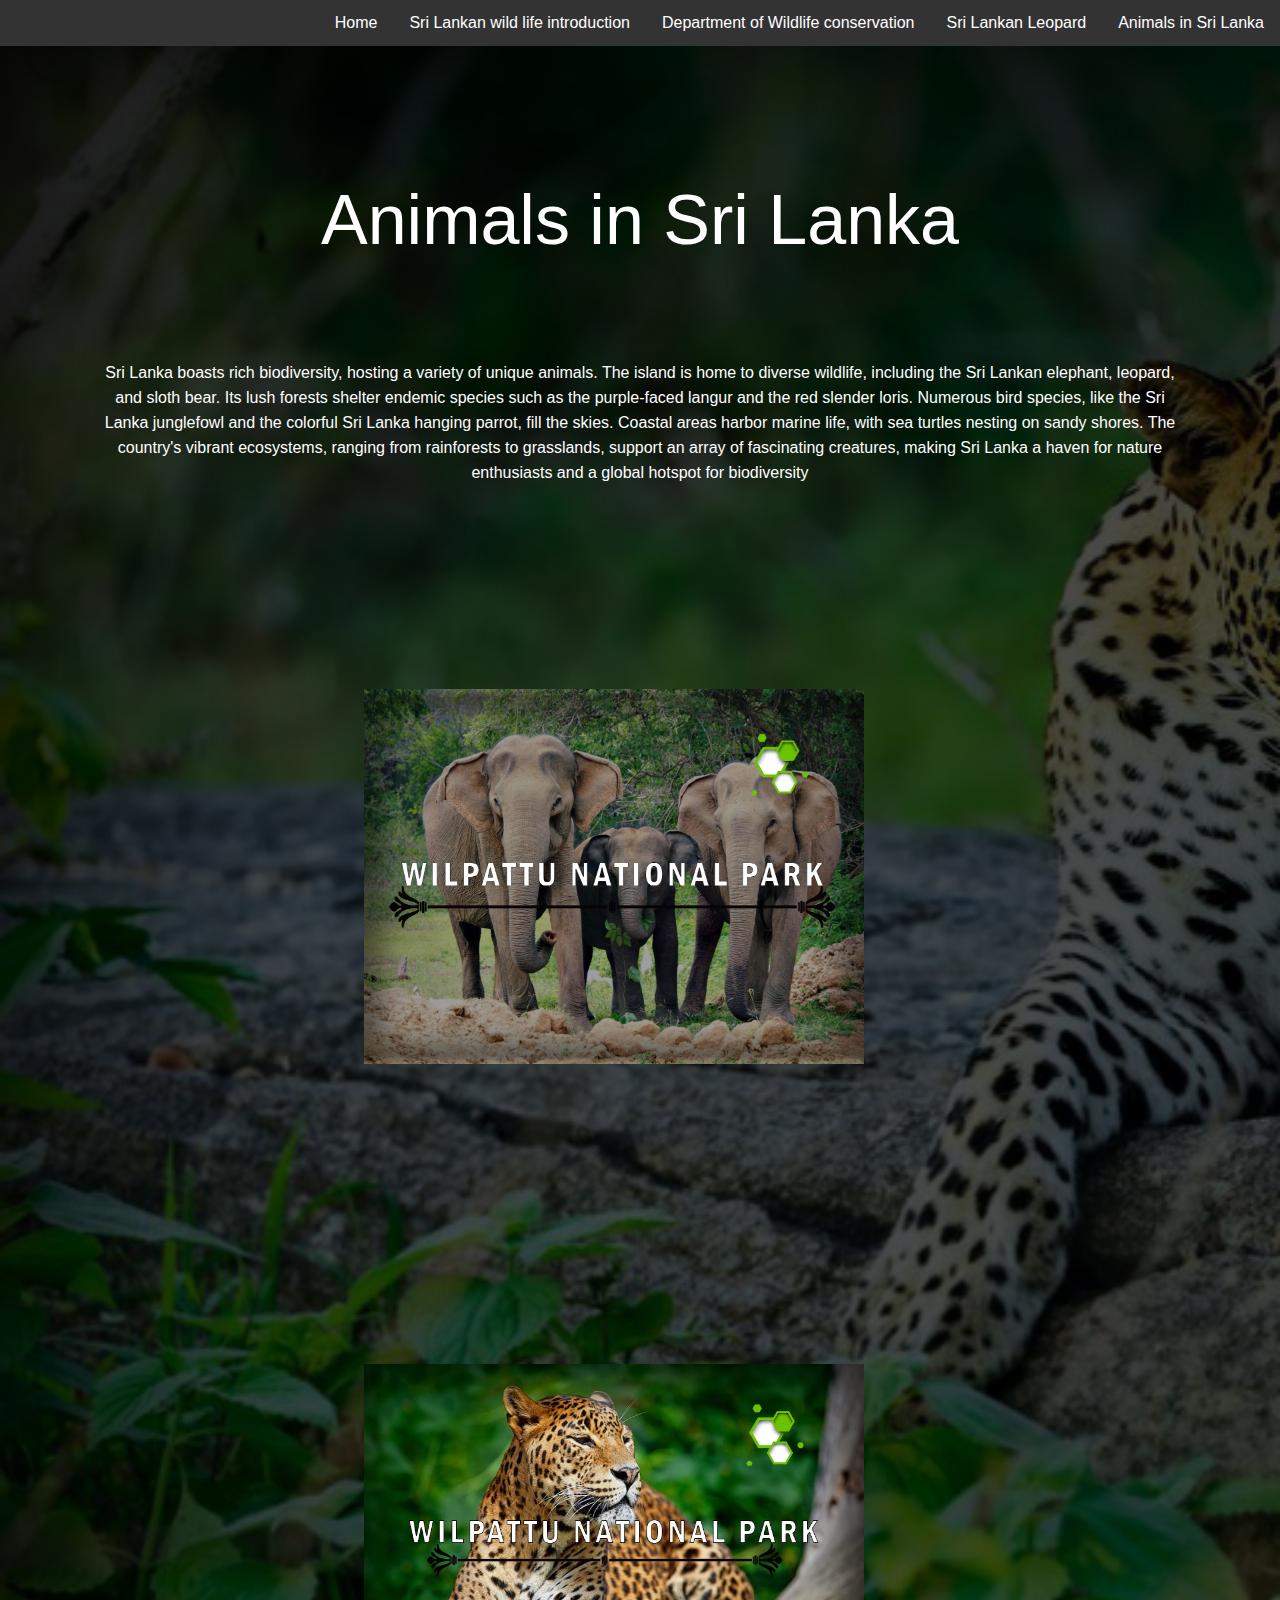
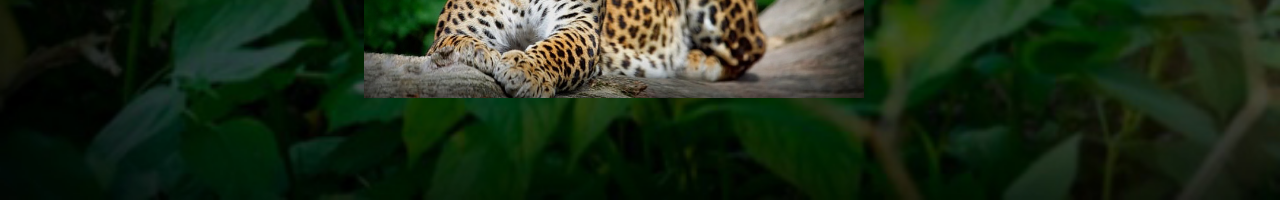
<file: Animals in Sri Lanka.html>
<!DOCTYPE html>
<html lang="en">
<head>
    <meta charset="UTF-8">
    <meta name="viewport" content="width=device-width, initial-scale=1.0">
    <title>Wild Life In Sri Lanka</title>
    <link rel="stylesheet" href="5.css">
</head>
<body class="background">
    <body>
    </head>
    <body>
        <nav>
            <ul>
                <li><a href="Animals in Sri Lanka.html">Animals in Sri Lanka</a></li>
                <li><a href="Sri Lankan Leopard.html">Sri Lankan Leopard</a></li>
                <li><a href="Department of Wildlife conservation.html">Department of Wildlife conservation</a></li>
                <li><a href="Sri Lankan wild life introduction.html">Sri Lankan wild life introduction </a></li>
                <li><a href="index.html">Home</a></li>
            </ul>
        </nav>
    
    </body>

</div>
<div class="content">
    <header> Animals in Sri Lanka</header>
    <p>
        Sri Lanka boasts rich biodiversity, hosting a variety of unique animals. The island is home to diverse wildlife, including the Sri Lankan elephant, leopard, and sloth bear. Its lush forests shelter endemic species such as the purple-faced langur and the red slender loris. Numerous bird species, like the Sri Lanka junglefowl and the colorful Sri Lanka hanging parrot, fill the skies. Coastal areas harbor marine life, with sea turtles nesting on sandy shores. The country's vibrant ecosystems, ranging from rainforests to grasslands, support an array of fascinating creatures, making Sri Lanka a haven for nature enthusiasts and a global hotspot for biodiversity</p>
</div>

<div class = "yw">
<div class="yala">
    <a href="Yala.html" target="_blank">

        <img style="width: 500px;" src="yala og copy.jpg" alt="yala">

    </a>
</div>

<div class="wil">
    <a href="Wilpattu.html" target="_blank">

        <img style="width: 500px;" src="wil og copy.jpg" alt="yala">

    </a>
</div>
</div>
    
</body>
</html>
</file>
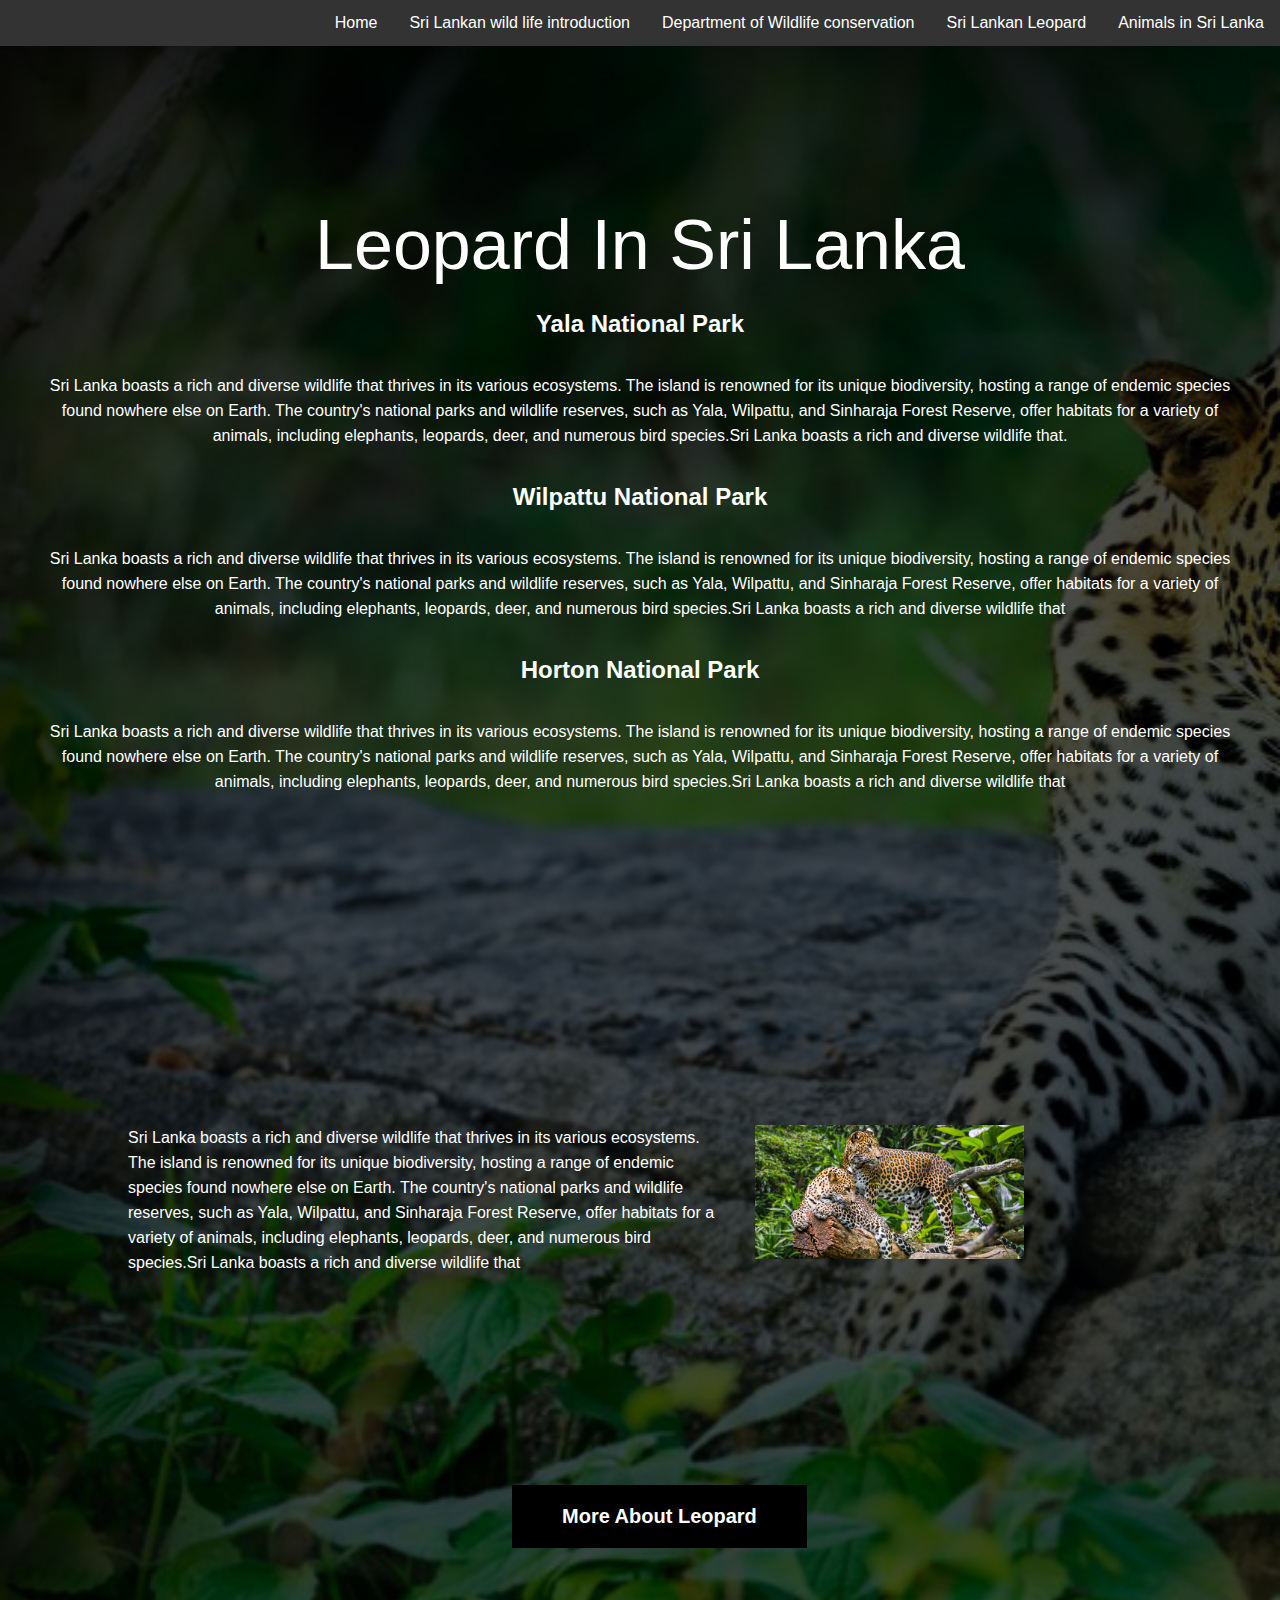
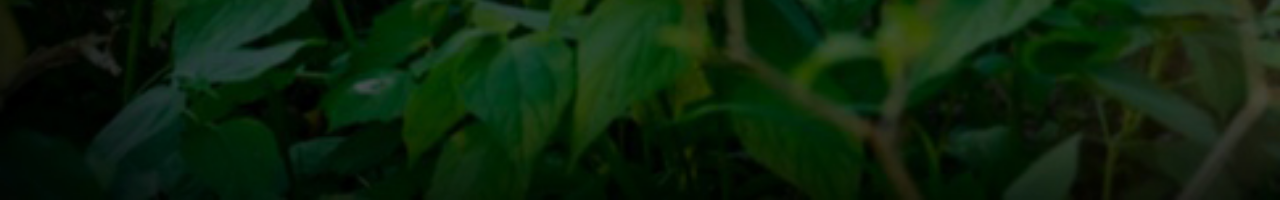
<file: Sri Lankan Leopard.html>
<!DOCTYPE html>
<html lang="en">
<head>
    <meta charset="UTF-8">
    <meta name="viewport" content="width=device-width, initial-scale=1.0">
    <title>Wild Life In Sri Lanka</title>
    <link rel="stylesheet" href="4.css">
</head>
<body class="background">
    <body>
    </head>
    <body>
        <nav>
            <ul>
                <li><a href="Animals in Sri Lanka.html">Animals in Sri Lanka</a></li>
                <li><a href="Sri Lankan Leopard.html">Sri Lankan Leopard</a></li>
                <li><a href="Department of Wildlife conservation.html">Department of Wildlife conservation</a></li>
                <li><a href="Sri Lankan wild life introduction.html">Sri Lankan wild life introduction </a></li>
                <li><a href="index.html">Home</a></li>
            </ul>
        </nav>
    
    </body>
    <div class="content">
        <header style="top: 20px;">Leopard In Sri Lanka</header>
        <h2>Yala National Park</h2>
        <p>Sri Lanka boasts a rich and diverse wildlife that thrives in its various ecosystems. The island is renowned for its unique biodiversity, hosting a range of endemic species found nowhere else on Earth. The country's national parks and wildlife reserves, such as Yala, Wilpattu, and Sinharaja Forest Reserve, offer habitats for a variety of animals, including elephants, leopards, deer, and numerous bird species.Sri Lanka boasts a rich and diverse wildlife that.</p>


        <h2>Wilpattu National Park</h2>
        <p>Sri Lanka boasts a rich and diverse wildlife that thrives in its various ecosystems. The island is renowned for its unique biodiversity, hosting a range of endemic species found nowhere else on Earth. The country's national parks and wildlife reserves, such as Yala, Wilpattu, and Sinharaja Forest Reserve, offer habitats for a variety of animals, including elephants, leopards, deer, and numerous bird species.Sri Lanka boasts a rich and diverse wildlife that</p>

        <h2>Horton National Park</h2>
        <p>Sri Lanka boasts a rich and diverse wildlife that thrives in its various ecosystems. The island is renowned for its unique biodiversity, hosting a range of endemic species found nowhere else on Earth. The country's national parks and wildlife reserves, such as Yala, Wilpattu, and Sinharaja Forest Reserve, offer habitats for a variety of animals, including elephants, leopards, deer, and numerous bird species.Sri Lanka boasts a rich and diverse wildlife that</p>
    </div>

<div class="pos">
        <img class="leopard" src="leopard.jpg" alt="leopard">

        <P style="font-family: 'Franklin Gothic Medium', 'Arial Narrow', Arial, sans-serif; line-height: 25px;">Sri Lanka boasts a rich and diverse wildlife that thrives in its various ecosystems. The island is renowned for its unique biodiversity, hosting a range of endemic species found nowhere else on Earth. The country's national parks and wildlife reserves, such as Yala, Wilpattu, and Sinharaja Forest Reserve, offer habitats for a variety of animals, including elephants, leopards, deer, and numerous bird species.Sri Lanka boasts a rich and diverse wildlife that</P>
</div>

<button type="button" onclick="document.location='https://www.dilmahconservation.org/about-animals/mammals--f9925cffabdd604dfab150bbcb49f2a8/srilankanleopard--d8dbbf72a303e551afe0fd6c44d31a6f.html'">More About Leopard</button>




    
</body>
</html>
</file>
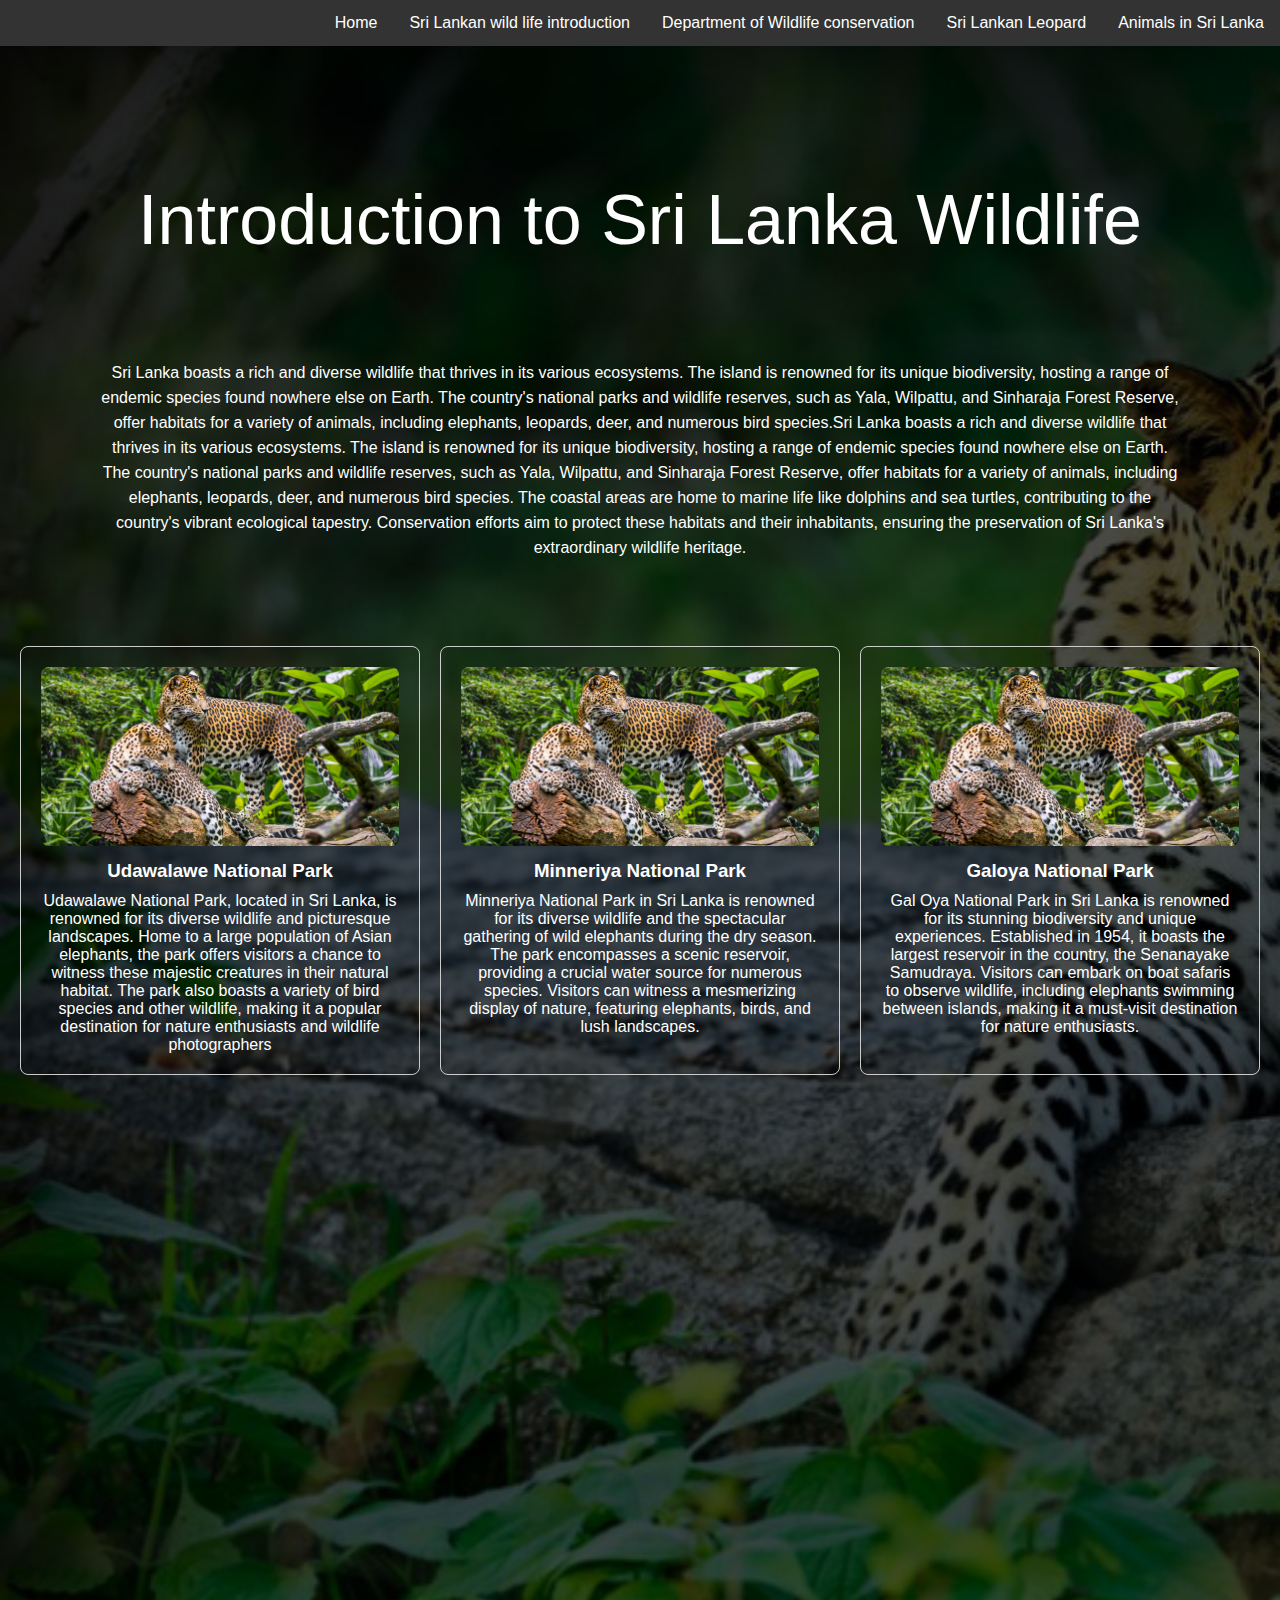
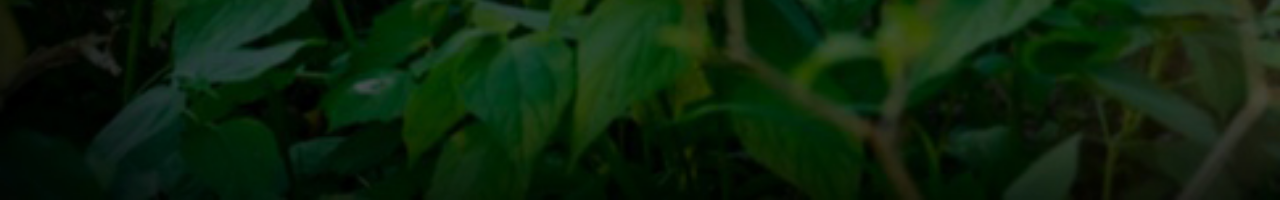
<file: Sri Lankan wild life introduction.html>
<!DOCTYPE html>
<html lang="en">
<head>
    <meta charset="UTF-8">
    <meta name="viewport" content="width=device-width, initial-scale=1.0">
    <title>Wild Life In Sri Lanka</title>
    <link rel="stylesheet" href="2.css">
</head>
<body class="background">
    <body>
    </head>
    <body>
        <nav>
            <ul>
                <li><a href="Animals in Sri Lanka.html">Animals in Sri Lanka</a></li>
                <li><a href="Sri Lankan Leopard.html">Sri Lankan Leopard</a></li>
                <li><a href="Department of Wildlife conservation.html">Department of Wildlife conservation</a></li>
                <li><a href="Sri Lankan wild life introduction.html">Sri Lankan wild life introduction </a></li>
                <li><a href="index.html">Home</a></li>
            </ul>
        </nav>
    
    </body>

</div>
<div class="content">
    <header>Introduction to Sri Lanka Wildlife</header>
    <p>Sri Lanka boasts a rich and diverse wildlife that thrives in its various ecosystems. The island is renowned for its unique biodiversity, hosting a range of endemic species found nowhere else on Earth. The country's national parks and wildlife reserves, such as Yala, Wilpattu, and Sinharaja Forest Reserve, offer habitats for a variety of animals, including elephants, leopards, deer, and numerous bird species.Sri Lanka boasts a rich and diverse wildlife that thrives in its various ecosystems. The island is renowned for its unique biodiversity, hosting a range of endemic species found nowhere else on Earth. The country's national parks and wildlife reserves, such as Yala, Wilpattu, and Sinharaja Forest Reserve, offer habitats for a variety of animals, including elephants, leopards, deer, and numerous bird species. The coastal areas are home to marine life like dolphins and sea turtles, contributing to the country's vibrant ecological tapestry. Conservation efforts aim to protect these habitats and their inhabitants, ensuring the preservation of Sri Lanka's extraordinary wildlife heritage.</p>
</div>

    <body>
        <div class="grid-container">
            <div class="grid-item">
                <img src="leopard.jpg" alt="Wildlife Area 1">
                <h3>Udawalawe National Park</h3>
                <p style="color: white;">
                    Udawalawe National Park, located in Sri Lanka, is renowned for its diverse wildlife and picturesque landscapes. Home to a large population of Asian elephants, the park offers visitors a chance to witness these majestic creatures in their natural habitat. The park also boasts a variety of bird species and other wildlife, making it a popular destination for nature enthusiasts and wildlife photographers</p>
            </div>
            <div class="grid-item">
                <img src="leopard.jpg" alt="Wildlife Area 2">
                <h3>Minneriya National Park</h3>
                <p style="color: white;">Minneriya National Park in Sri Lanka is renowned for its diverse wildlife and the spectacular gathering of wild elephants during the dry season. The park encompasses a scenic reservoir, providing a crucial water source for numerous species. Visitors can witness a mesmerizing display of nature, featuring elephants, birds, and lush landscapes.</p>
            </div>
            <div class="grid-item">
                <img src="leopard.jpg" alt="Wildlife Area 3">
                <h3>Galoya National Park</h3>
                <p style="color: white;">
                    Gal Oya National Park in Sri Lanka is renowned for its stunning biodiversity and unique experiences. Established in 1954, it boasts the largest reservoir in the country, the Senanayake Samudraya. Visitors can embark on boat safaris to observe wildlife, including elephants swimming between islands, making it a must-visit destination for nature enthusiasts.</p>
            </div>
        </div>
    </body>
    
</body>
</html>
</file>
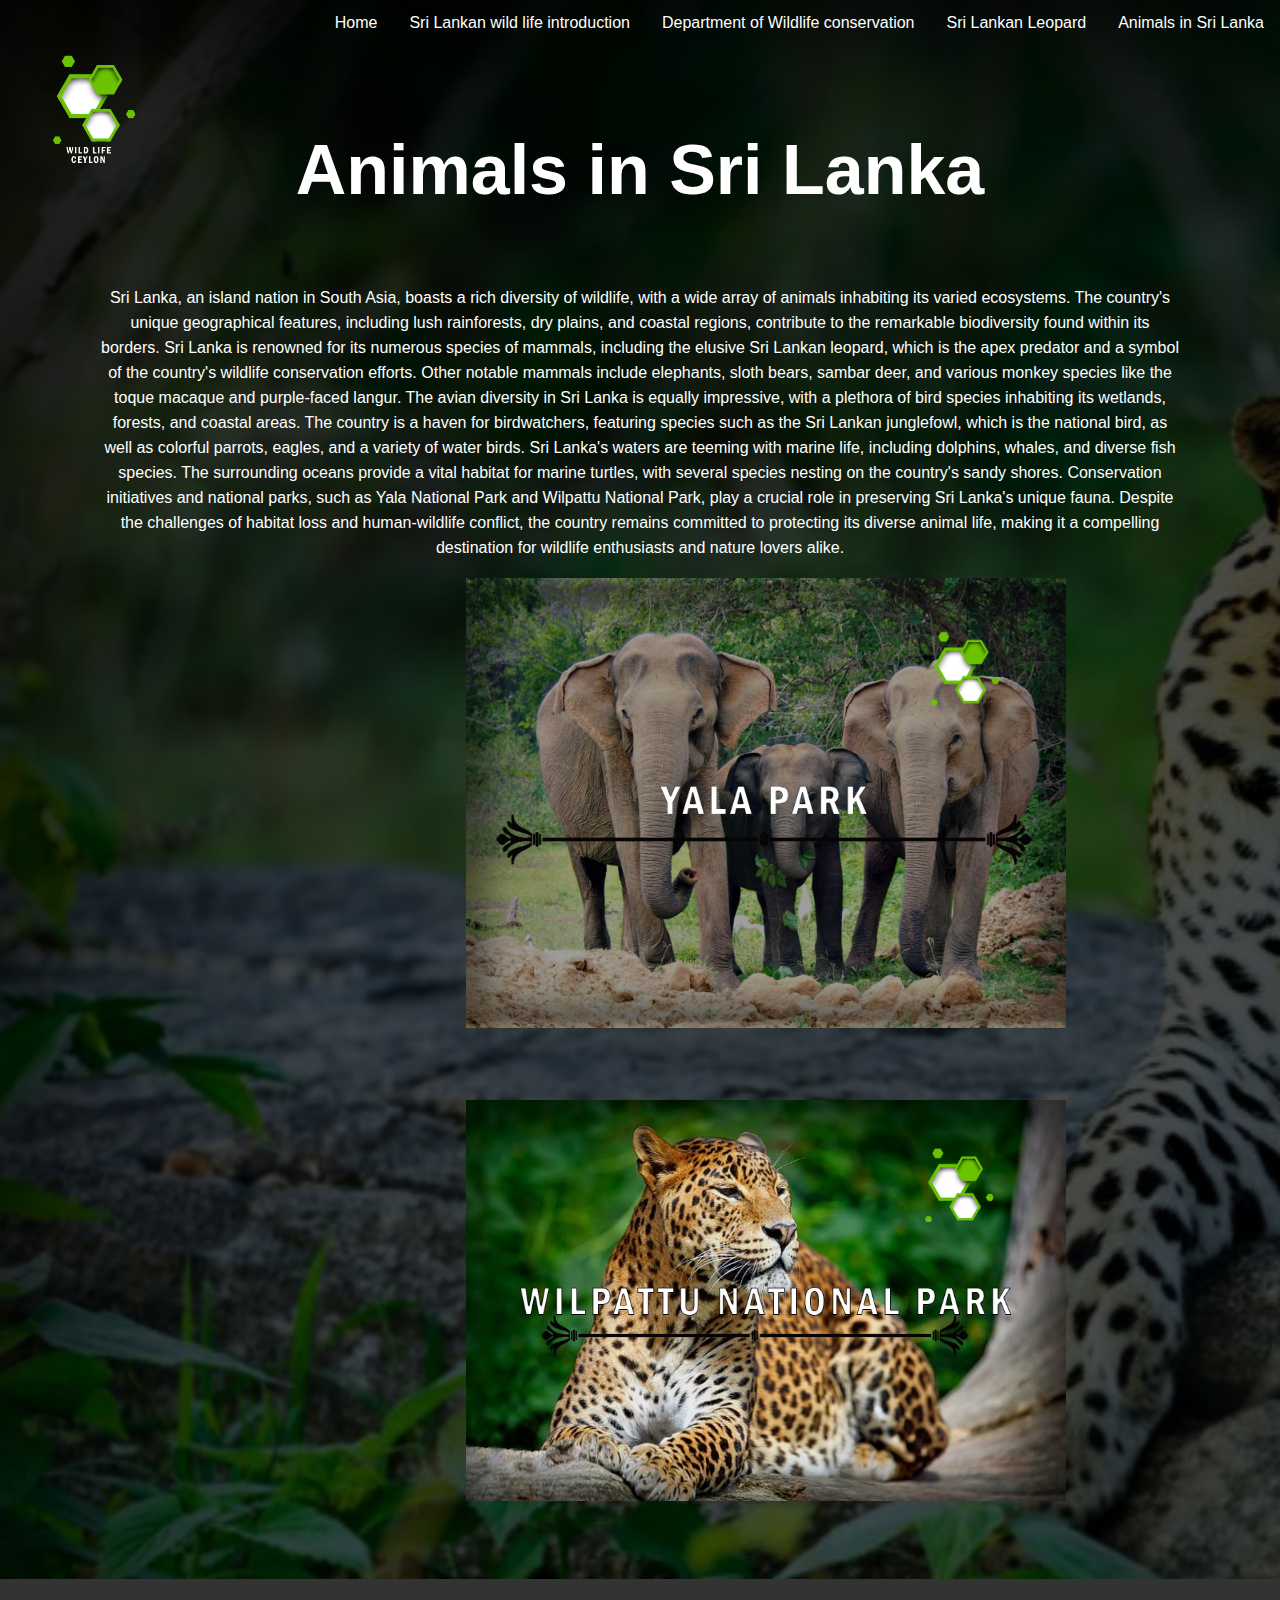
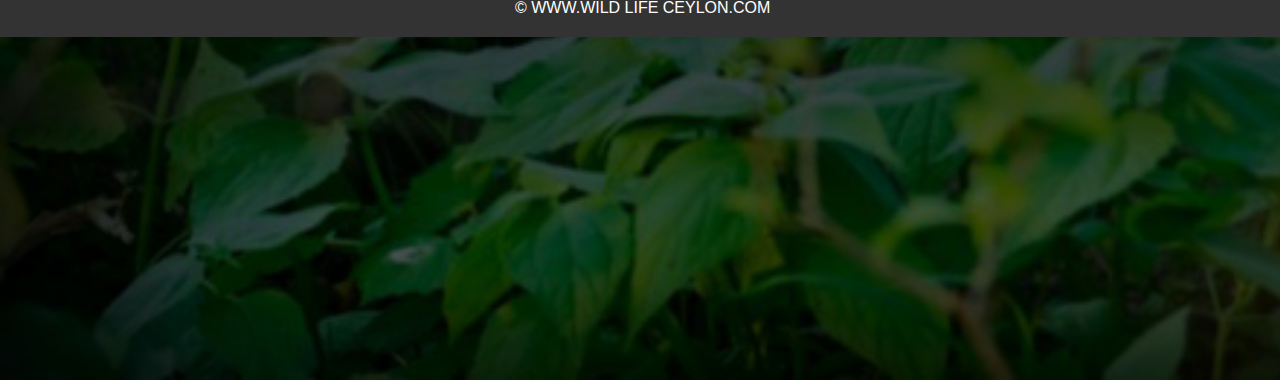
<file: Assingment/Animals in Sri Lanka.html>
<!DOCTYPE html>
<html lang="en">
<head>
    <meta charset="UTF-8">
    <link rel="shortcut icon" type="x icon" href="LOGO 2.png">
    <meta name="viewport" content="width=device-width, initial-scale=1.0">
    <title>Wild Life Ceylon</title>
    <link rel="stylesheet" href="5.css">
</head>
<body>
    <header>
        <section>
        </section>
        <body>
            <section class="navbar-nav li">
            <nav>
                <ul>
                    <li><a href="Animals in Sri Lanka.html">Animals in Sri Lanka</a></li>
                    <li><a href="Sri Lankan Leopard.html">Sri Lankan Leopard</a></li>
                    <li><a href="Department of Wildlife conservation.html">Department of Wildlife conservation</a></li>
                    <li><a href="Sri Lankan wild life introduction.html">Sri Lankan wild life introduction </a></li>
                    <li><a href="index.html">Home</a></li>
                </ul>
            </nav>
            </section>
        
        </body>
    
             
        </section>
        <section>
            <section style="margin-left: 25px;" class="logo">
                <img src="LOGO 2.png" alt="Website Logo">
            </section>
        </section>
    </header>



<main>
<section class="content">
    <h1 style="height: -20px;"> Animals in Sri Lanka</h1>
    <p style="margin-top: -5px;">
        Sri Lanka, an island nation in South Asia, boasts a rich diversity of wildlife, with a wide array of animals inhabiting its varied ecosystems. The country's unique geographical features, including lush rainforests, dry plains, and coastal regions, contribute to the remarkable biodiversity found within its borders.

Sri Lanka is renowned for its numerous species of mammals, including the elusive Sri Lankan leopard, which is the apex predator and a symbol of the country's wildlife conservation efforts. Other notable mammals include elephants, sloth bears, sambar deer, and various monkey species like the toque macaque and purple-faced langur.

The avian diversity in Sri Lanka is equally impressive, with a plethora of bird species inhabiting its wetlands, forests, and coastal areas. The country is a haven for birdwatchers, featuring species such as the Sri Lankan junglefowl, which is the national bird, as well as colorful parrots, eagles, and a variety of water birds.

Sri Lanka's waters are teeming with marine life, including dolphins, whales, and diverse fish species. The surrounding oceans provide a vital habitat for marine turtles, with several species nesting on the country's sandy shores.

Conservation initiatives and national parks, such as Yala National Park and Wilpattu National Park, play a crucial role in preserving Sri Lanka's unique fauna. Despite the challenges of habitat loss and human-wildlife conflict, the country remains committed to protecting its diverse animal life, making it a compelling destination for wildlife enthusiasts and nature lovers alike.</p>
</section>
<section class="imim">
    <a href="Yala.html">  <section class="image-container">
        <section class="overlay">
          <section class="text">YALA NATIONAL PARK</section>
        </section>
        <img src="YALA YALA.jpg" alt="Image 1">
      </section></a>
   
      
      <a href="Wilpattu.html"><section class="image-container">
        <section class="overlay animated">
          <section class="text">WILPATTU NATIONAL PARK</section>
        </section>
        <img src="wil og copy.jpg" alt="Image 2">
      </section></a>

</section>


</main>



<footer>
    <section class="footer">
        <p>&copy; WWW.WILD LIFE CEYLON.COM</p>
    </section>
</footer>
    
</body>
</html>
</file>
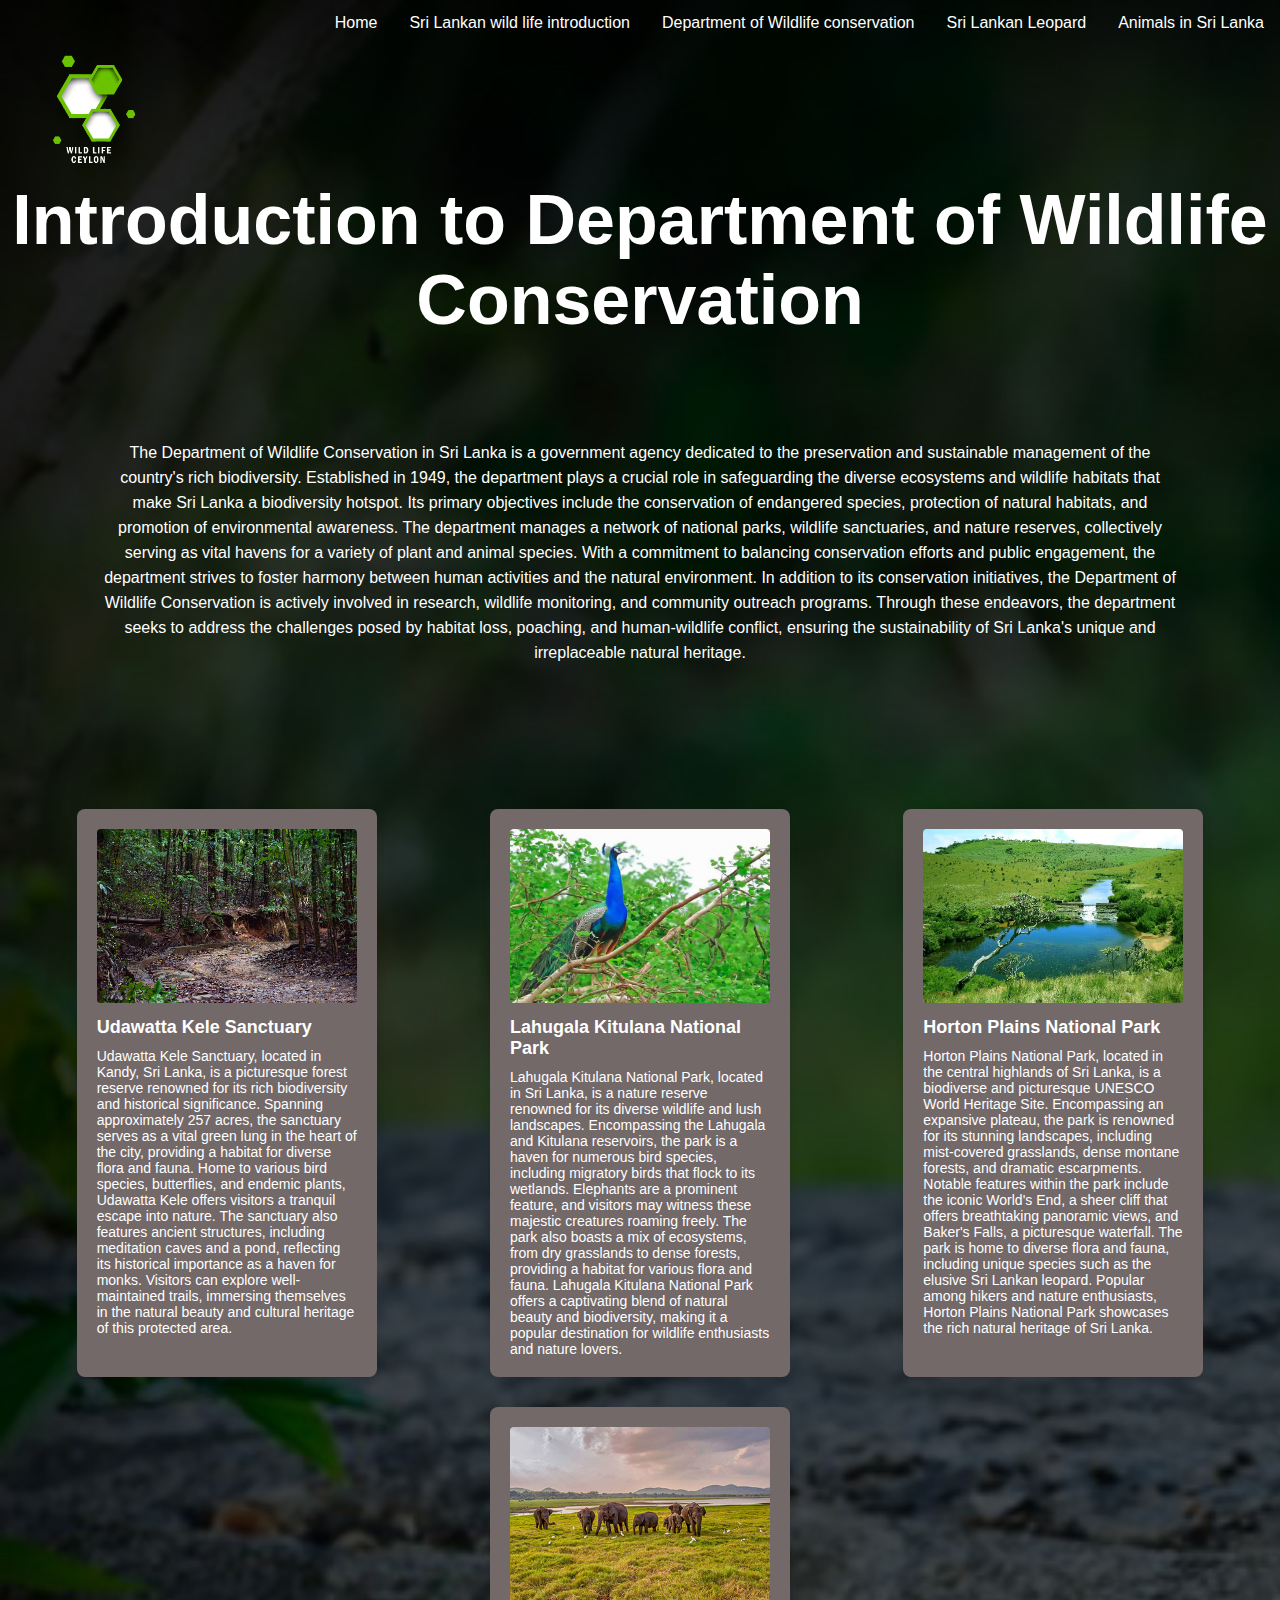
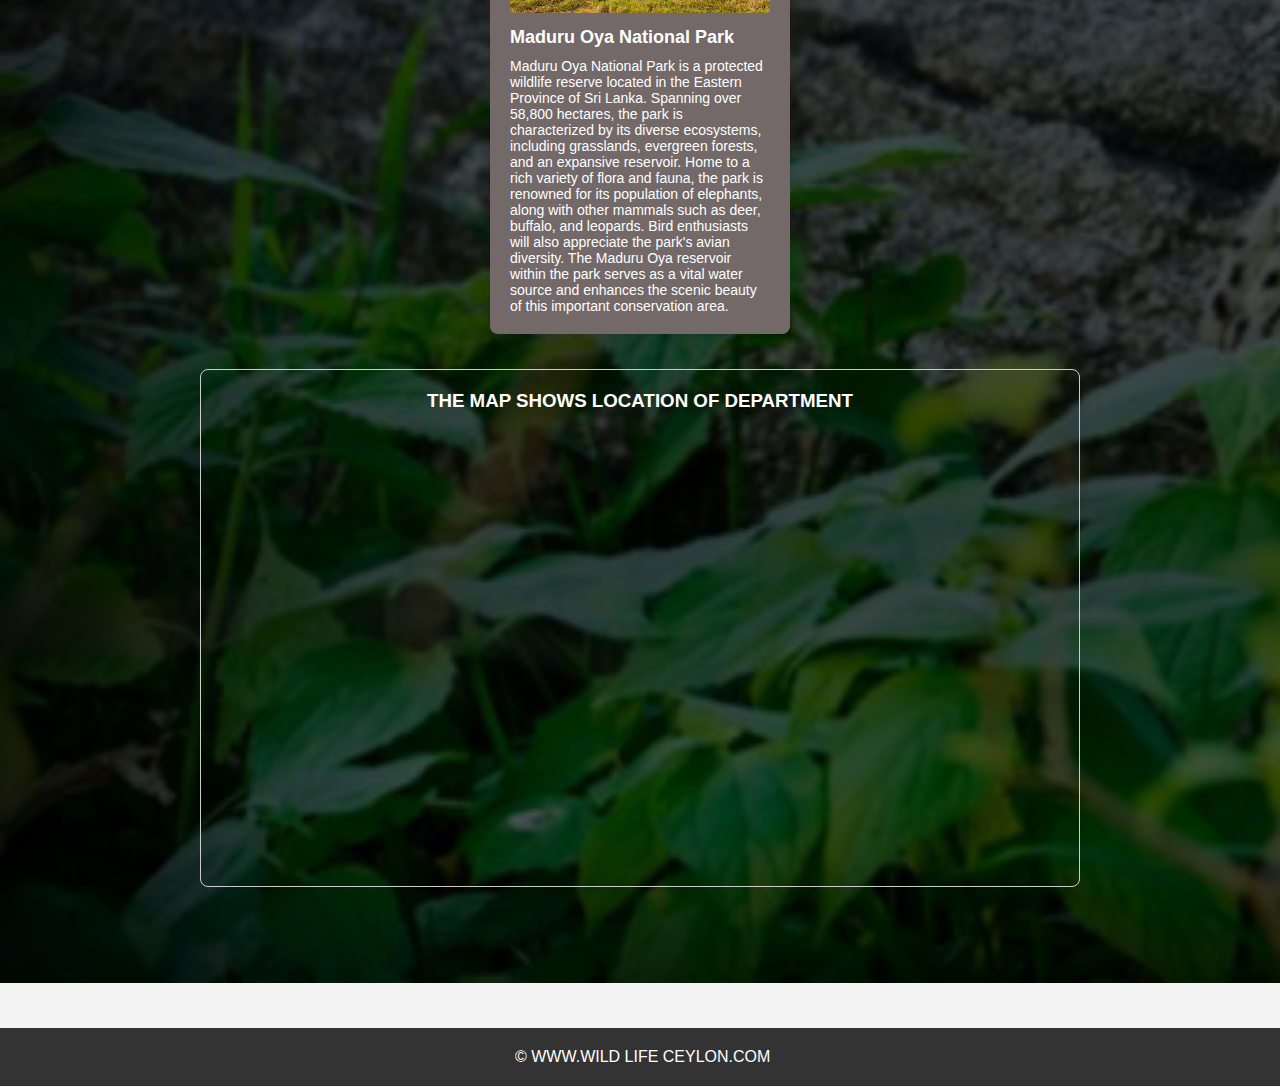
<file: Assingment/Department of Wildlife conservation.html>
<!DOCTYPE html>
<html lang="en">
<head>
    <meta charset="UTF-8">
    <link rel="shortcut icon" type="x icon" href="LOGO 2.png">
    <meta name="viewport" content="width=device-width, initial-scale=1.0">
    <title>Wild Life Ceylon</title>
    <link rel="stylesheet" href="3.css">
</head>
<body>
    <header>
        <section>
        </section>
        <body>
            <section class="navbar-nav li">
            <nav>
                <ul>
                    <li><a href="Animals in Sri Lanka.html">Animals in Sri Lanka</a></li>
                    <li><a href="Sri Lankan Leopard.html">Sri Lankan Leopard</a></li>
                    <li><a href="Department of Wildlife conservation.html">Department of Wildlife conservation</a></li>
                    <li><a href="Sri Lankan wild life introduction.html">Sri Lankan wild life introduction </a></li>
                    <li><a href="index.html">Home</a></li>
                </ul>
            </nav>
            </section>
        
        </body>
    
             
        </section>
        <section>
            <section style="margin-left: 25px;" class="logo">
                <img src="LOGO 2.png" alt="Website Logo">
            </section>
        </section>

</section>


<main>
<section class="content">
    <h1>Introduction to Department of Wildlife Conservation</h1>
    <p>The Department of Wildlife Conservation in Sri Lanka is a government agency dedicated to the preservation and sustainable management of the country's rich biodiversity. Established in 1949, the department plays a crucial role in safeguarding the diverse ecosystems and wildlife habitats that make Sri Lanka a biodiversity hotspot. Its primary objectives include the conservation of endangered species, protection of natural habitats, and promotion of environmental awareness.

        The department manages a network of national parks, wildlife sanctuaries, and nature reserves, collectively serving as vital havens for a variety of plant and animal species. With a commitment to balancing conservation efforts and public engagement, the department strives to foster harmony between human activities and the natural environment.
        
        In addition to its conservation initiatives, the Department of Wildlife Conservation is actively involved in research, wildlife monitoring, and community outreach programs. Through these endeavors, the department seeks to address the challenges posed by habitat loss, poaching, and human-wildlife conflict, ensuring the sustainability of Sri Lanka's unique and irreplaceable natural heritage.</p>
</section>

<body>

    <section class="gallery">
        <section class="gallery-item">
            <img src="udawatta kale.jpg" alt="Area 1">
            <section class="title">Udawatta Kele Sanctuary</section>
            <section style="color: white;" class="description">Udawatta Kele Sanctuary, located in Kandy, Sri Lanka, is a picturesque forest reserve renowned for its rich biodiversity and historical significance. Spanning approximately 257 acres, the sanctuary serves as a vital green lung in the heart of the city, providing a habitat for diverse flora and fauna. Home to various bird species, butterflies, and endemic plants, Udawatta Kele offers visitors a tranquil escape into nature. The sanctuary also features ancient structures, including meditation caves and a pond, reflecting its historical importance as a haven for monks. Visitors can explore well-maintained trails, immersing themselves in the natural beauty and cultural heritage of this protected area.</section>
        </section>
    
        <section class="gallery-item">
            <img src="lahugala.jpg" alt="Area 2">
            <section class="title">Lahugala Kitulana National Park
            </section>
            <section style="color: white;" class="description">Lahugala Kitulana National Park, located in Sri Lanka, is a nature reserve renowned for its diverse wildlife and lush landscapes. Encompassing the Lahugala and Kitulana reservoirs, the park is a haven for numerous bird species, including migratory birds that flock to its wetlands. Elephants are a prominent feature, and visitors may witness these majestic creatures roaming freely. The park also boasts a mix of ecosystems, from dry grasslands to dense forests, providing a habitat for various flora and fauna. Lahugala Kitulana National Park offers a captivating blend of natural beauty and biodiversity, making it a popular destination for wildlife enthusiasts and nature lovers.</section>
        </section>
    
        <section class="gallery-item">
            <img src="horton plains.jpg" alt="Public Area 1">
            <section class="title"> Horton Plains National Park</section>
            <section style="color: white;" class="description">Horton Plains National Park, located in the central highlands of Sri Lanka, is a biodiverse and picturesque UNESCO World Heritage Site. Encompassing an expansive plateau, the park is renowned for its stunning landscapes, including mist-covered grasslands, dense montane forests, and dramatic escarpments. Notable features within the park include the iconic World's End, a sheer cliff that offers breathtaking panoramic views, and Baker's Falls, a picturesque waterfall. The park is home to diverse flora and fauna, including unique species such as the elusive Sri Lankan leopard. Popular among hikers and nature enthusiasts, Horton Plains National Park showcases the rich natural heritage of Sri Lanka.</section>
        </section>
    
        <section class="gallery-item">
            <img src="maduru oya.jpg" alt="Area 3">
            <section class="title">Maduru Oya National Park</section>
            <section  style="color: white;"class="description">Maduru Oya National Park is a protected wildlife reserve located in the Eastern Province of Sri Lanka. Spanning over 58,800 hectares, the park is characterized by its diverse ecosystems, including grasslands, evergreen forests, and an expansive reservoir. Home to a rich variety of flora and fauna, the park is renowned for its population of elephants, along with other mammals such as deer, buffalo, and leopards. Bird enthusiasts will also appreciate the park's avian diversity. The Maduru Oya reservoir within the park serves as a vital water source and enhances the scenic beauty of this important conservation area.</section>
        </section>
    </section>

    <section class="grid-container">
        <section class="grid-item">
            
            <h3>THE MAP SHOWS LOCATION OF DEPARTMENT </h3>
            <iframe src="https://www.google.com/maps/embed?pb=!1m18!1m12!1m3!1d2028004.2225828776!2d77.48084085624998!3d6.897092700000017!2m3!1f0!2f0!3f0!3m2!1i1024!2i768!4f13.1!3m3!1m2!1s0x3ae250aa85489b1f%3A0xd8773339b6b43dbb!2sDepartment%20of%20Wildlife%20Conservation!5e0!3m2!1sen!2slk!4v1704253477103!5m2!1sen!2slk" width="600" height="450" style="border:0;" allowfullscreen="" loading="lazy" referrerpolicy="no-referrer-when-downgrade"></iframe>

        </section>
    </section>
</main>

<footer>
    <section class="footer">
        <p>&copy; WWW.WILD LIFE CEYLON.COM</p>
    </section>
</footer>
    
</body>
</html>
</file>
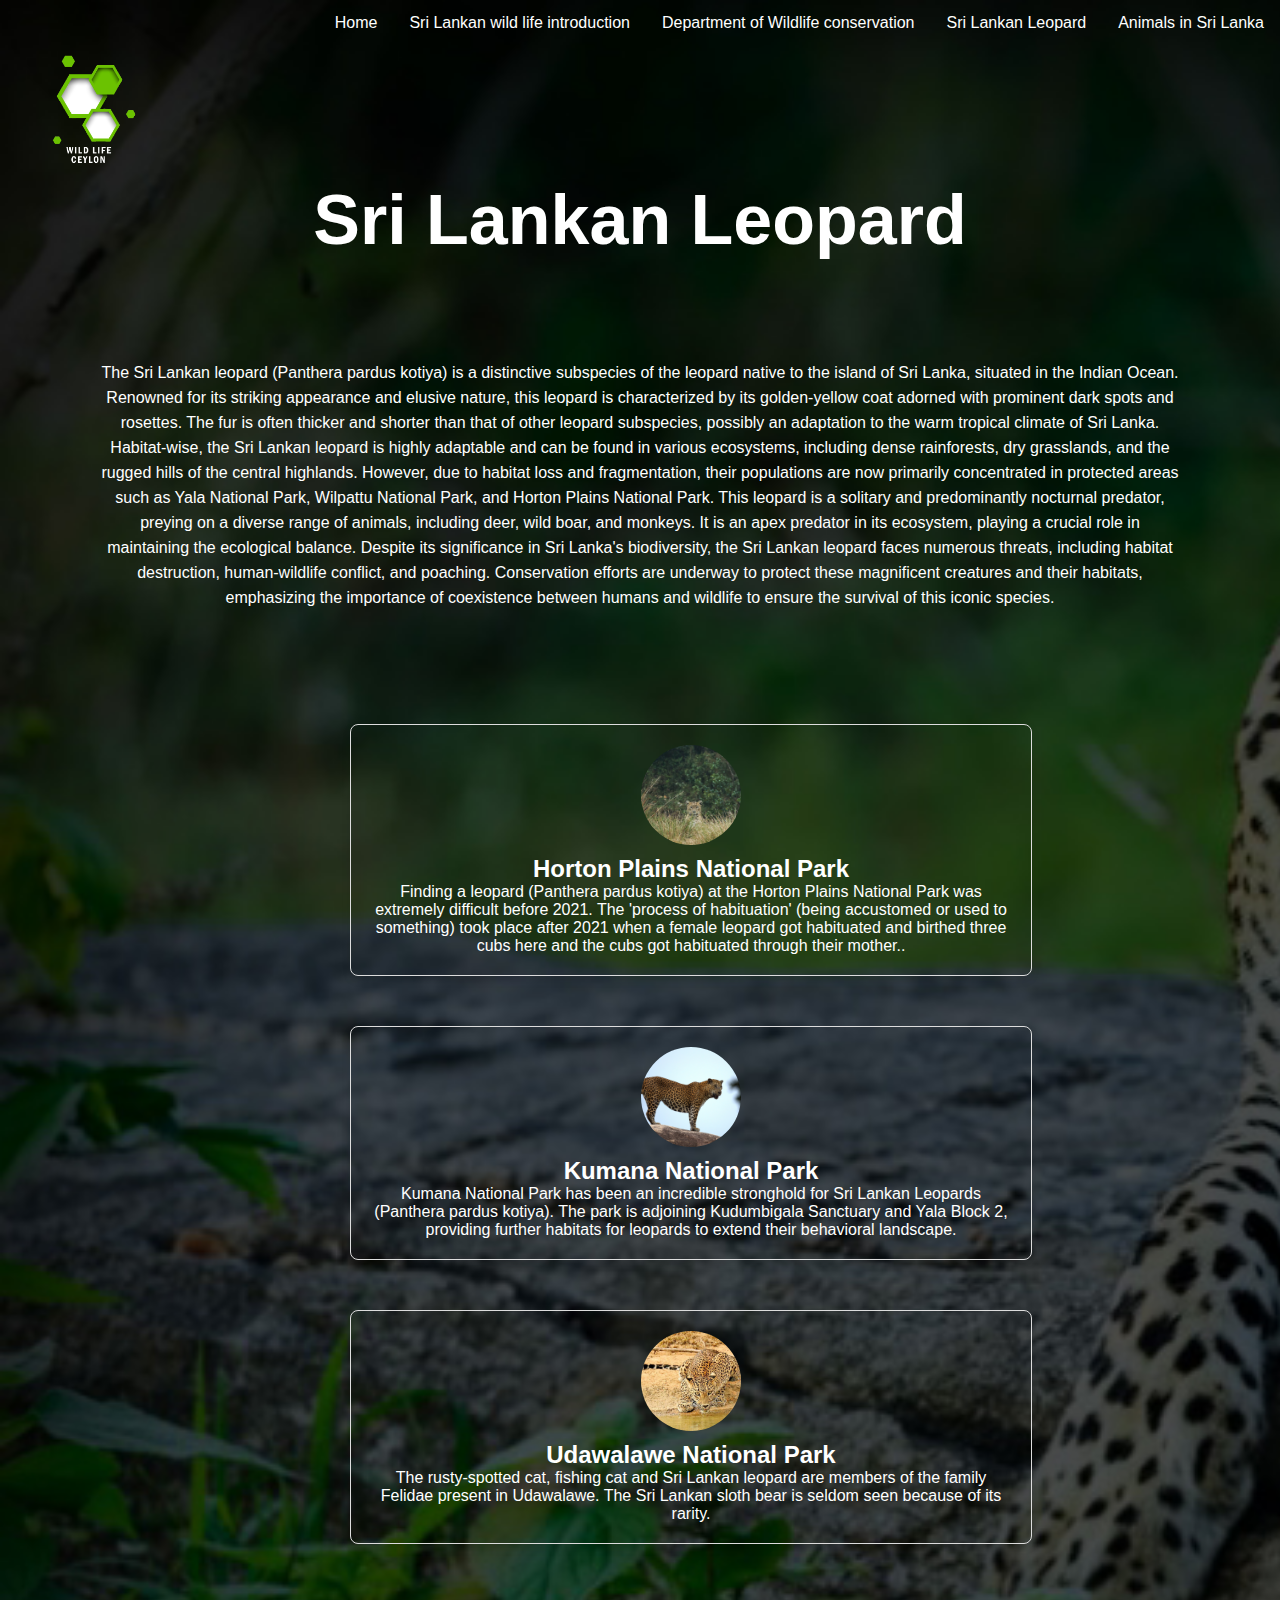
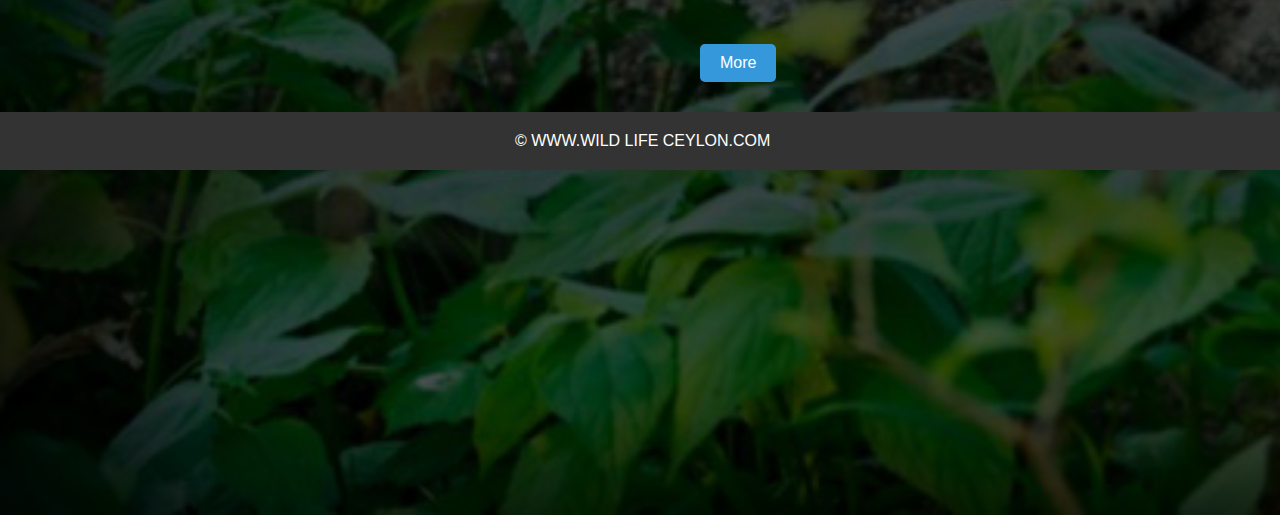
<file: Assingment/Sri Lankan Leopard.html>
<!DOCTYPE html>
<html lang="en">
<head>
    <meta charset="UTF-8">
    <link rel="shortcut icon" type="x icon" href="LOGO 2.png">
    <meta name="viewport" content="width=device-width, initial-scale=1.0">
    <title>Wild Life Ceylon</title>
    <link rel="stylesheet" href="4.css">
</head>
<body>
    <header>
        <section>
        </section>
        <body>
            <section class="navbar-nav li">
            <nav>
                <ul>
                    <li><a href="Animals in Sri Lanka.html">Animals in Sri Lanka</a></li>
                    <li><a href="Sri Lankan Leopard.html">Sri Lankan Leopard</a></li>
                    <li><a href="Department of Wildlife conservation.html">Department of Wildlife conservation</a></li>
                    <li><a href="Sri Lankan wild life introduction.html">Sri Lankan wild life introduction </a></li>
                    <li><a href="index.html">Home</a></li>
                </ul>
            </nav>
            </section>
        
        </body>
    
             
        </section>
        <section>
          <section style="margin-left: 25px;" class="logo">
                <img src="LOGO 2.png" alt="Website Logo">
        </section>
        </section>
    </header>


<main>
    <section class="content">
        <h1>Sri Lankan Leopard</h1>
        <p>The Sri Lankan leopard (Panthera pardus kotiya) is a distinctive subspecies of the leopard native to the island of Sri Lanka, situated in the Indian Ocean. Renowned for its striking appearance and elusive nature, this leopard is characterized by its golden-yellow coat adorned with prominent dark spots and rosettes. The fur is often thicker and shorter than that of other leopard subspecies, possibly an adaptation to the warm tropical climate of Sri Lanka.

            Habitat-wise, the Sri Lankan leopard is highly adaptable and can be found in various ecosystems, including dense rainforests, dry grasslands, and the rugged hills of the central highlands. However, due to habitat loss and fragmentation, their populations are now primarily concentrated in protected areas such as Yala National Park, Wilpattu National Park, and Horton Plains National Park.
            
            This leopard is a solitary and predominantly nocturnal predator, preying on a diverse range of animals, including deer, wild boar, and monkeys. It is an apex predator in its ecosystem, playing a crucial role in maintaining the ecological balance.
            
            Despite its significance in Sri Lanka's biodiversity, the Sri Lankan leopard faces numerous threats, including habitat destruction, human-wildlife conflict, and poaching. Conservation efforts are underway to protect these magnificent creatures and their habitats, emphasizing the importance of coexistence between humans and wildlife to ensure the survival of this iconic species.</p>
    </section>
    <section class="fel">
          <section class="flex-box">
            <img src="horton leo.jpg" alt="Image 1">
            <h2>Horton Plains National Park </h2>
            <p>Finding a leopard (Panthera pardus kotiya) at the Horton Plains National Park was extremely difficult before 2021. The 'process of habituation' (being accustomed or used to something) took place after 2021 when a female leopard got habituated and birthed three cubs here and the cubs got habituated through their mother..</p>
         </section>
        
              <section class="flex-box">
            <img src="kumana leo.jpg" alt="Image 2">
            <h2>Kumana National Park</h2>
            <p>Kumana National Park has been an incredible stronghold for Sri Lankan Leopards (Panthera pardus kotiya). The park is adjoining Kudumbigala Sanctuary and Yala Block 2, providing further habitats for leopards to extend their behavioral landscape.</p>
            </section>
        
                <section class="flex-box">
            <img src="udawalwe leo.jpg" alt="Image 3">
            <h2> Udawalawe National Park</h2>
            <p>The rusty-spotted cat, fishing cat and Sri Lankan leopard are members of the family Felidae present in Udawalawe. The Sri Lankan sloth bear is seldom seen because of its rarity.</p>
              </section>
        
    </section>
    <section>
        <a href="https://www.nathab.com/know-before-you-go/asia-the-pacific/sri-lanka/wildlife-guide/sri-lankan-leopard/" class="more-button animated">More</a>
    </section>

    <footer>
        <section class="footer">
            <p>&copy; WWW.WILD LIFE CEYLON.COM</p>
        </section>
    </footer>
   
     
</main>


    
</body>
</html>
</file>
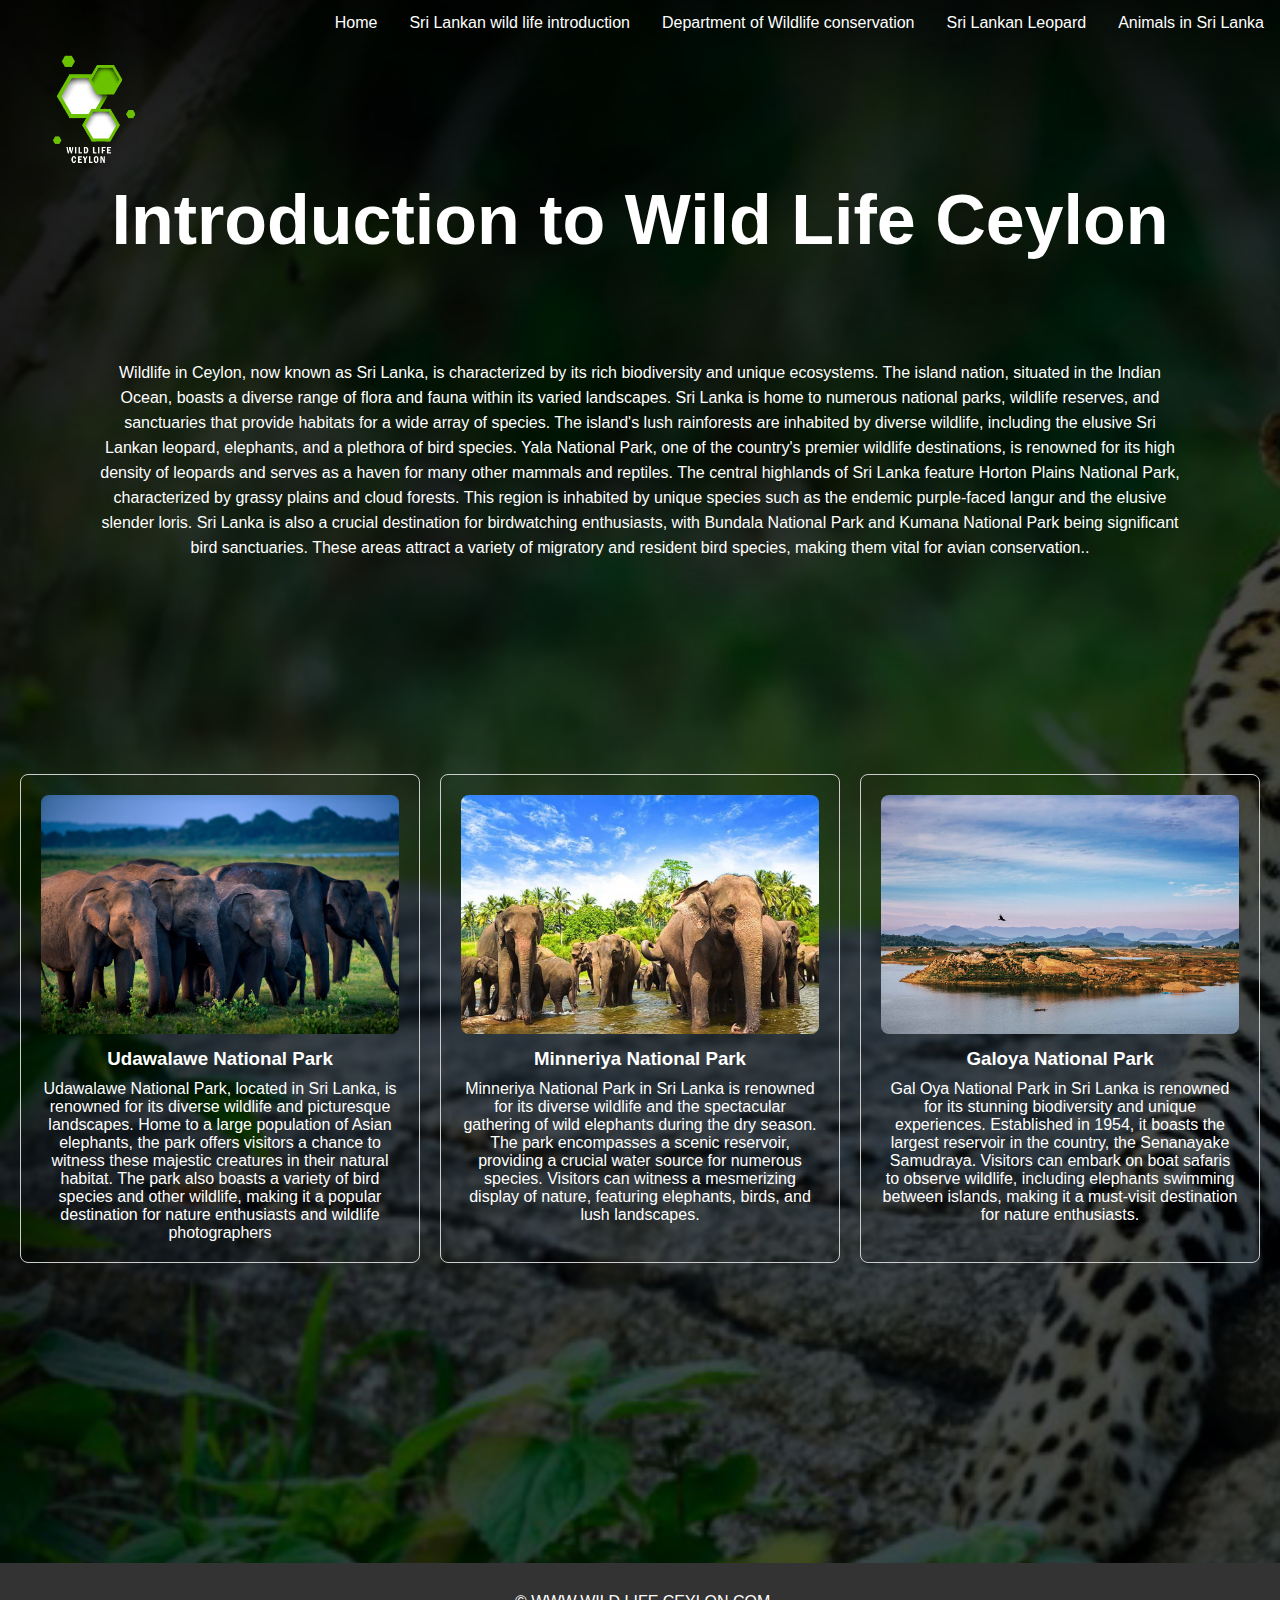
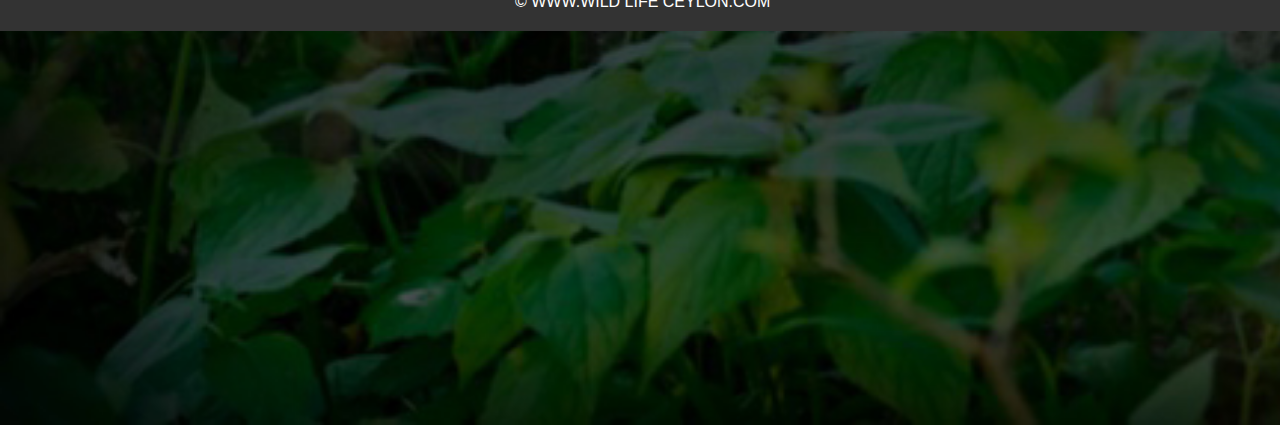
<file: Assingment/Sri Lankan wild life introduction.html>
<!DOCTYPE html>
<html lang="en">
<head>
    <meta charset="UTF-8">
    <link rel="shortcut icon" type="x icon" href="LOGO 2.png">
    <meta name="viewport" content="width=device-width, initial-scale=1.0">
    <title>Wild Life Ceylon</title>
    <link rel="stylesheet" href="2.css">
</head>
<body>
    <header>
        <section>
        </section>
        <body>
            <section class="navbar-nav li">
            <nav>
                <ul>
                    <li><a href="Animals in Sri Lanka.html">Animals in Sri Lanka</a></li>
                    <li><a href="Sri Lankan Leopard.html">Sri Lankan Leopard</a></li>
                    <li><a href="Department of Wildlife conservation.html">Department of Wildlife conservation</a></li>
                    <li><a href="Sri Lankan wild life introduction.html">Sri Lankan wild life introduction </a></li>
                    <li><a href="index.html">Home</a></li>
                </ul>
            </nav>
            </section>
        
        </body>
    
             
        </section>
        <section>
           <section style="margin-left: 25px;" class="logo">
                <img src="LOGO 2.png" alt="Website Logo">
        </section>
        </section>
    </header>



<main>
<section class="content">
    <h1>Introduction to Wild Life Ceylon</h1>
    <p>
        Wildlife in Ceylon, now known as Sri Lanka, is characterized by its rich biodiversity and unique ecosystems. The island nation, situated in the Indian Ocean, boasts a diverse range of flora and fauna within its varied landscapes. Sri Lanka is home to numerous national parks, wildlife reserves, and sanctuaries that provide habitats for a wide array of species.
        
        The island's lush rainforests are inhabited by diverse wildlife, including the elusive Sri Lankan leopard, elephants, and a plethora of bird species. Yala National Park, one of the country's premier wildlife destinations, is renowned for its high density of leopards and serves as a haven for many other mammals and reptiles.
        
        The central highlands of Sri Lanka feature Horton Plains National Park, characterized by grassy plains and cloud forests. This region is inhabited by unique species such as the endemic purple-faced langur and the elusive slender loris.
        
        Sri Lanka is also a crucial destination for birdwatching enthusiasts, with Bundala National Park and Kumana National Park being significant bird sanctuaries. These areas attract a variety of migratory and resident bird species, making them vital for avian conservation..</p>
</section>

    <body>
        <section class="grid-container">
            <section class="grid-item">
                <img src="udewalewee 22222222222.jpg" alt="Wildlife Area 1">
                <h3>Udawalawe National Park</h3>
                <p style="color: white;">
                    Udawalawe National Park, located in Sri Lanka, is renowned for its diverse wildlife and picturesque landscapes. Home to a large population of Asian elephants, the park offers visitors a chance to witness these majestic creatures in their natural habitat. The park also boasts a variety of bird species and other wildlife, making it a popular destination for nature enthusiasts and wildlife photographers</p>
            </section>
            <section class="grid-item">
                <img src="minneriya 2222.jpg" alt="Wildlife Area 2">
                <h3>Minneriya National Park</h3>
                <p style="color: white;">Minneriya National Park in Sri Lanka is renowned for its diverse wildlife and the spectacular gathering of wild elephants during the dry season. The park encompasses a scenic reservoir, providing a crucial water source for numerous species. Visitors can witness a mesmerizing display of nature, featuring elephants, birds, and lush landscapes.</p>
            </section>
            <section class="grid-item">
                <img src="gal oya.jpg" alt="Wildlife Area 3">
                <h3>Galoya National Park</h3>
                <p style="color: white;">
                    Gal Oya National Park in Sri Lanka is renowned for its stunning biodiversity and unique experiences. Established in 1954, it boasts the largest reservoir in the country, the Senanayake Samudraya. Visitors can embark on boat safaris to observe wildlife, including elephants swimming between islands, making it a must-visit destination for nature enthusiasts.</p>
            </section>
        </section>
    </body>
</main>


<footer>
    <section class="footer">
        <p style="color: white;">&copy; WWW.WILD LIFE CEYLON.COM</p>
    </section>
</footer>
    
</body>
</html>
</file>
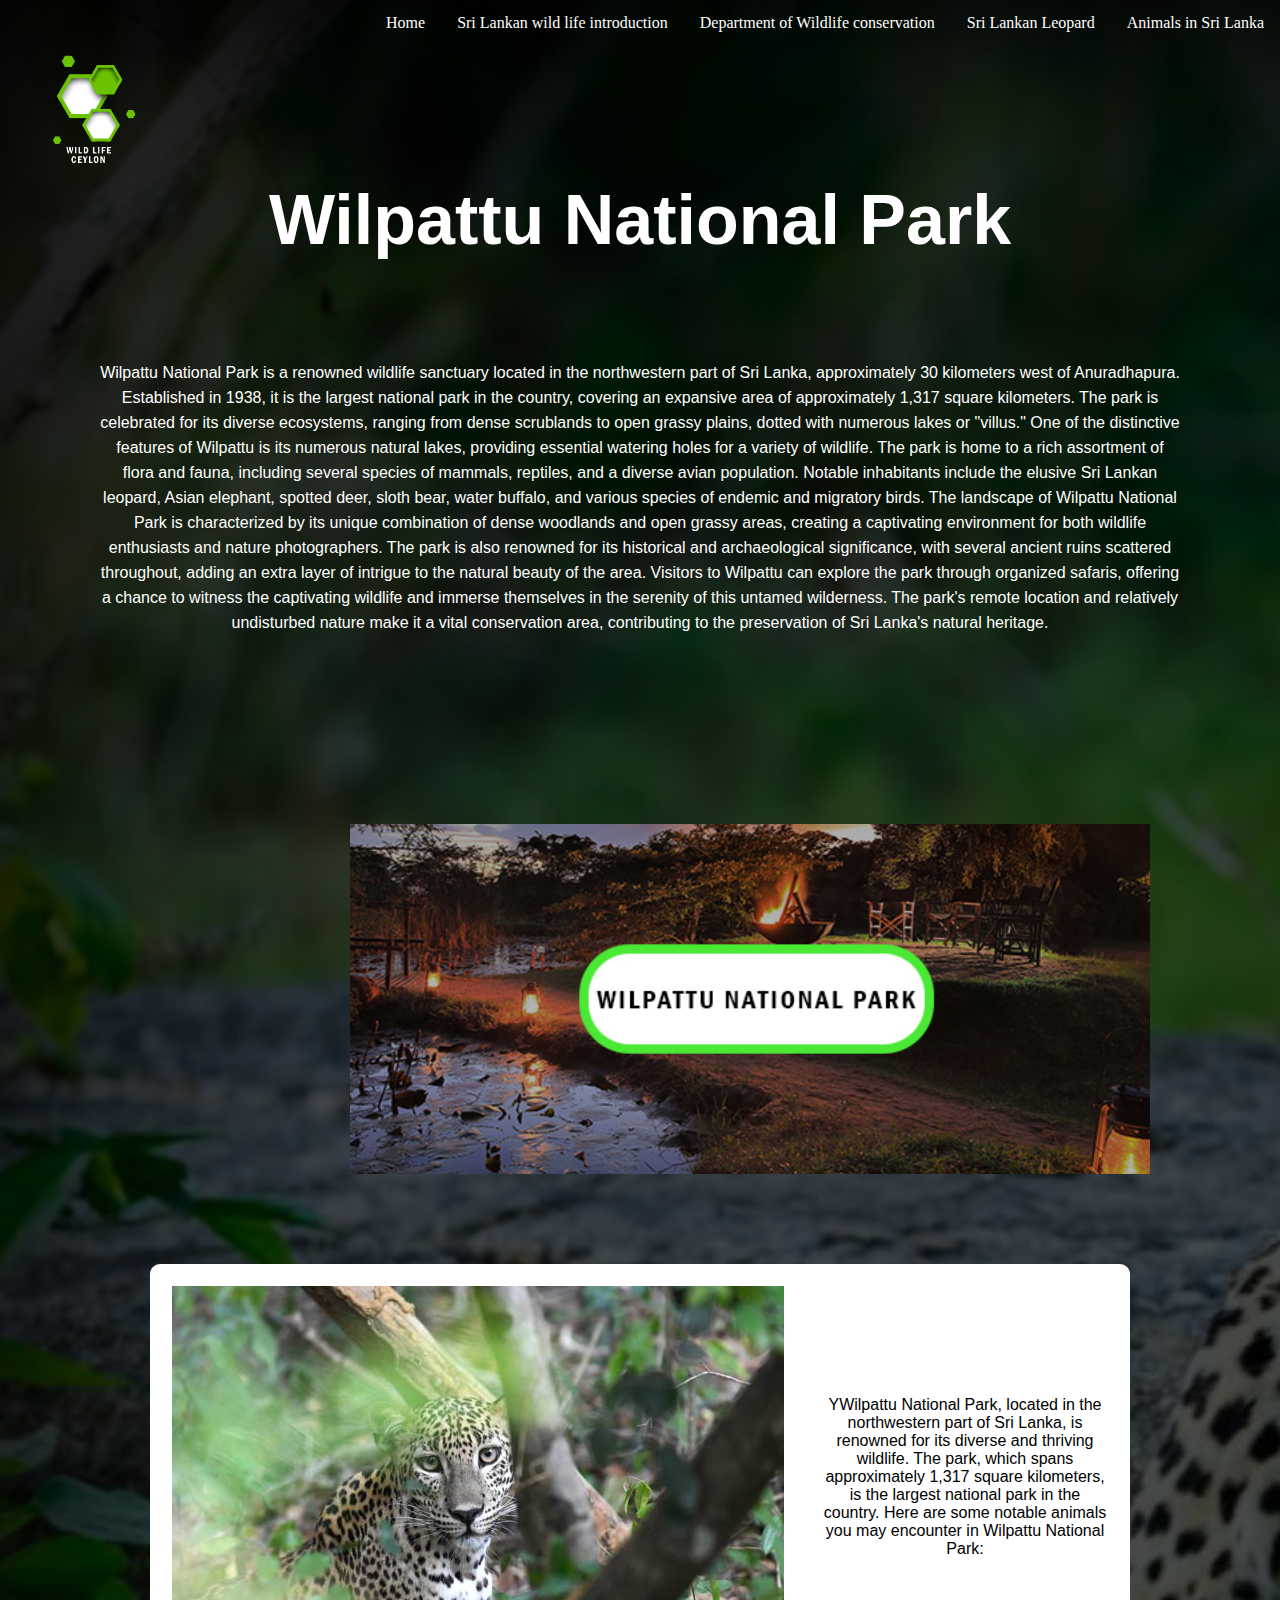
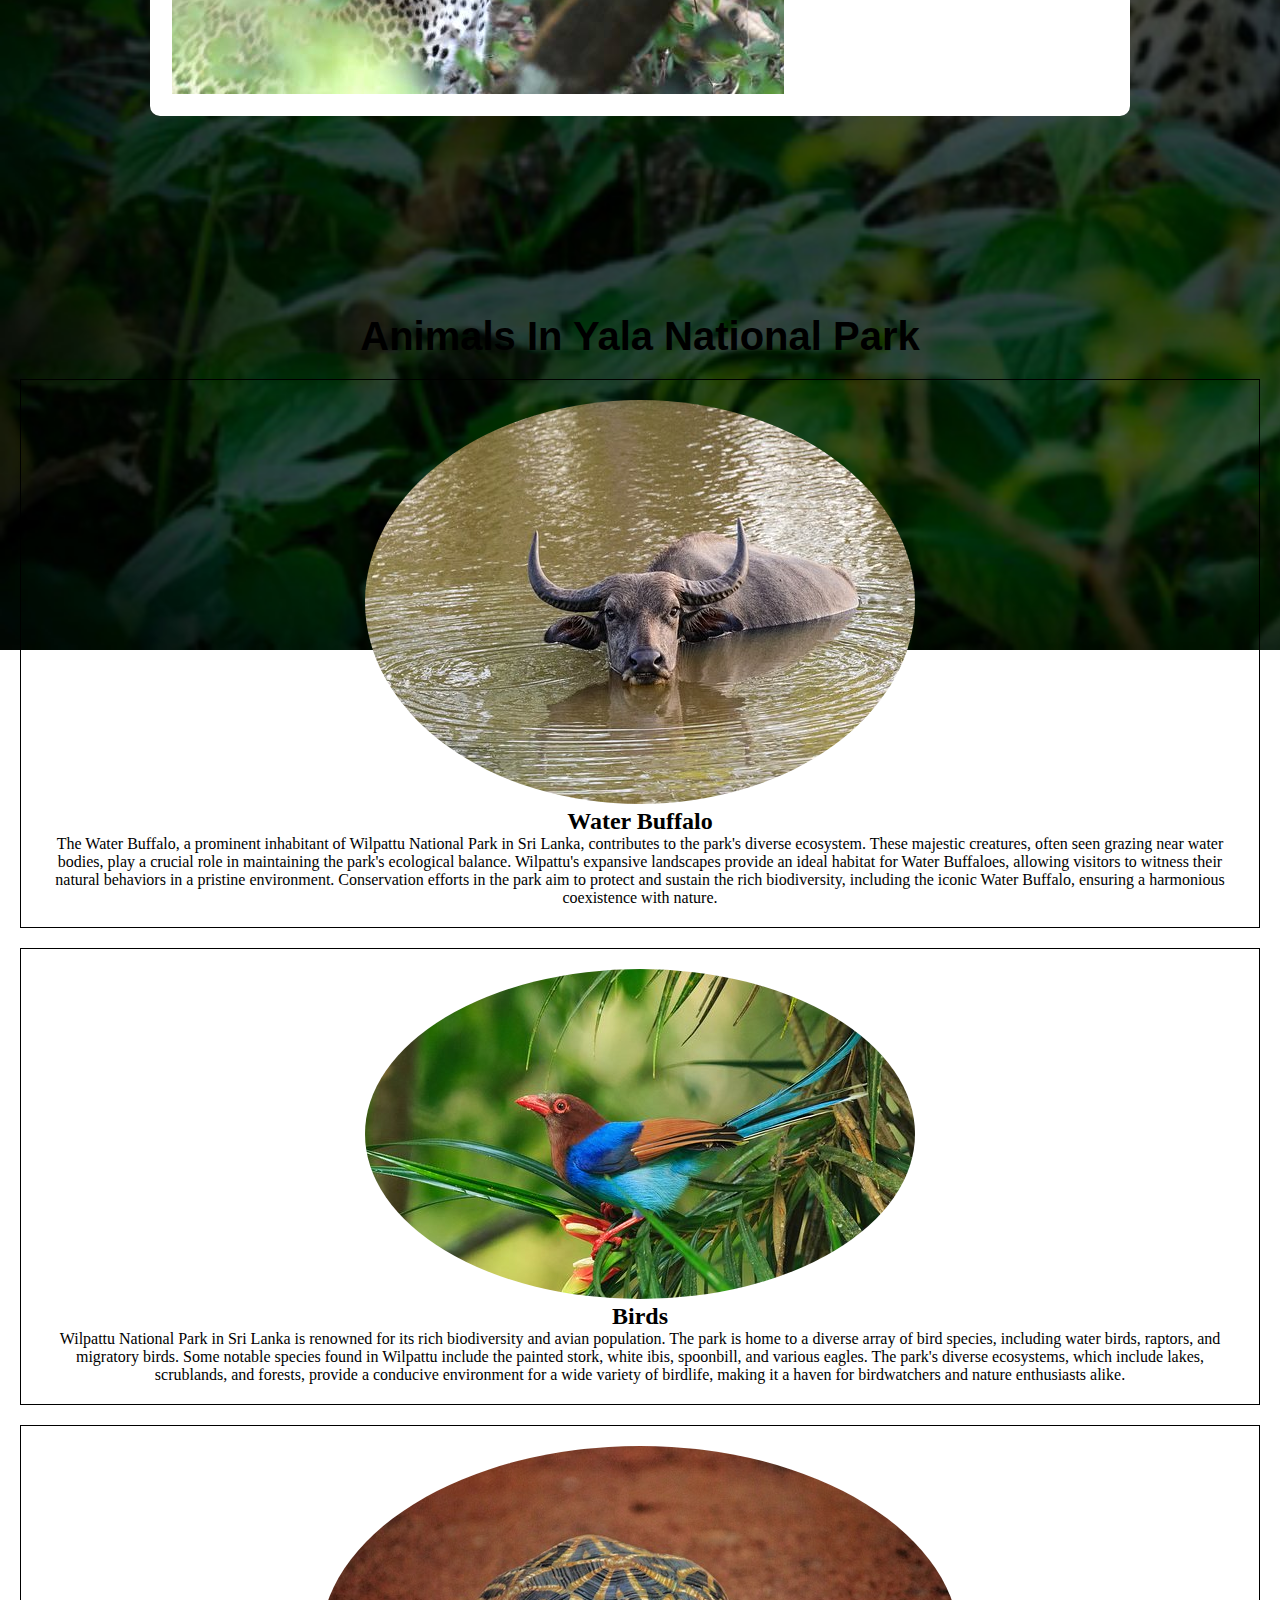
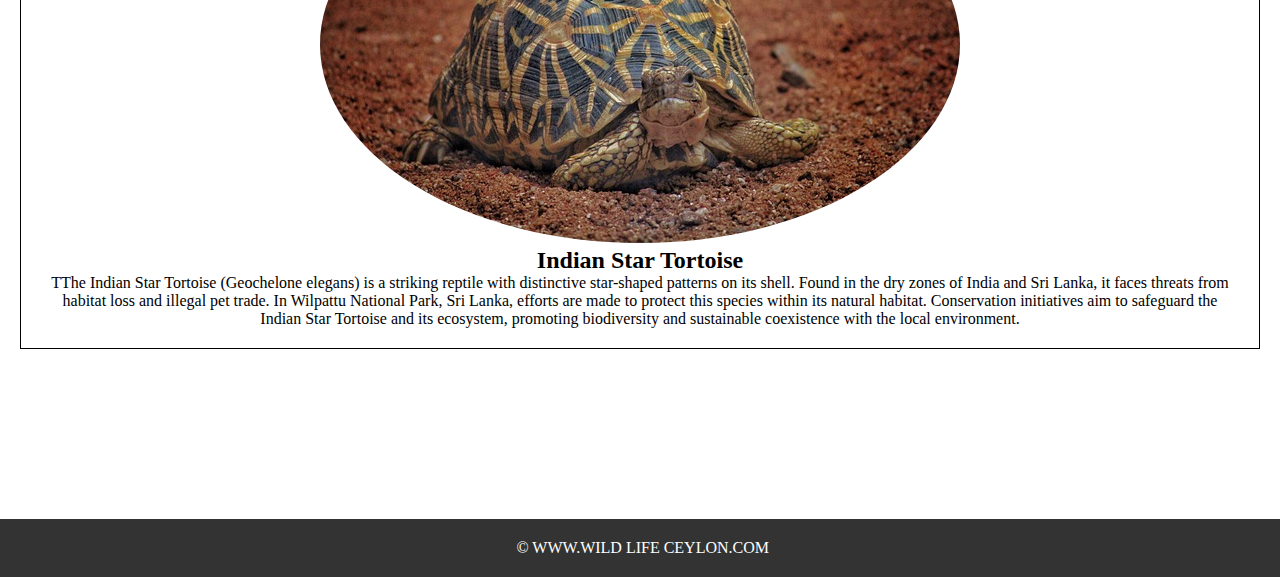
<file: Assingment/Wilpattu.html>
<!DOCTYPE html>
<html lang="en">
<head>
    <meta charset="UTF-8">
    <link rel="shortcut icon" type="x icon" href="LOGO 2.png">
    <meta name="viewport" content="width=device-width, initial-scale=1.0">
    <title>Wild Life Ceylon</title>
    <link rel="stylesheet" href="7.css">
</head>
<body>
    <header>
        <section>
        </section>
        <body>
            <section class="navbar-nav li">
            <nav>
                <ul>
                    <li><a href="Animals in Sri Lanka.html">Animals in Sri Lanka</a></li>
                    <li><a href="Sri Lankan Leopard.html">Sri Lankan Leopard</a></li>
                    <li><a href="Department of Wildlife conservation.html">Department of Wildlife conservation</a></li>
                    <li><a href="Sri Lankan wild life introduction.html">Sri Lankan wild life introduction </a></li>
                    <li><a href="index.html">Home</a></li>
                </ul>
            </nav>
            </section>
        
        </body>
    
             
        </section>
        <section>
            <section style="margin-left: 25px;" class="logo">
                <img src="LOGO 2.png" alt="Website Logo">
            </section>
        </section>
    </header>
    <main>
        <section class="content">
            <h1>Wilpattu National Park</h1>
            <p>Wilpattu National Park is a renowned wildlife sanctuary located in the northwestern part of Sri Lanka, approximately 30 kilometers west of Anuradhapura. Established in 1938, it is the largest national park in the country, covering an expansive area of approximately 1,317 square kilometers. The park is celebrated for its diverse ecosystems, ranging from dense scrublands to open grassy plains, dotted with numerous lakes or "villus."

                One of the distinctive features of Wilpattu is its numerous natural lakes, providing essential watering holes for a variety of wildlife. The park is home to a rich assortment of flora and fauna, including several species of mammals, reptiles, and a diverse avian population. Notable inhabitants include the elusive Sri Lankan leopard, Asian elephant, spotted deer, sloth bear, water buffalo, and various species of endemic and migratory birds.
                
                The landscape of Wilpattu National Park is characterized by its unique combination of dense woodlands and open grassy areas, creating a captivating environment for both wildlife enthusiasts and nature photographers. The park is also renowned for its historical and archaeological significance, with several ancient ruins scattered throughout, adding an extra layer of intrigue to the natural beauty of the area.
                
                Visitors to Wilpattu can explore the park through organized safaris, offering a chance to witness the captivating wildlife and immerse themselves in the serenity of this untamed wilderness. The park's remote location and relatively undisturbed nature make it a vital conservation area, contributing to the preservation of Sri Lanka's natural heritage.</p>
        </section>
    
        <section class="editim">
            <section class="image-container">
                <img src="abc 4.jpg" alt="Image Description">
              </section>
    
        </section>
        
        
    
    
    
    
        <section class="grid-container">
            <section class="grid-item">
                <img class="im" src="wilpattu page.jpg" alt="Area 3">
                <p style="color: black; text-align: center; margin-top: 110px; margin-left: 650px;">YWilpattu National Park, located in the northwestern part of Sri Lanka, is renowned for its diverse and thriving wildlife. The park, which spans approximately 1,317 square kilometers, is the largest national park in the country. Here are some notable animals you may encounter in Wilpattu National Park:</p>
                
        </section>
        </section>
        <section class="content2">
            <h2>Animals In Yala National Park</h2>
    
        </section>
        <section>
            <section class="animal-box">
                <section class="animal">
                    <img src="willpattu Water Buffalo.jpg" alt="Lion">
                    <h2>Water Buffalo</h2>
                    <p>The Water Buffalo, a prominent inhabitant of Wilpattu National Park in Sri Lanka, contributes to the park's diverse ecosystem. These majestic creatures, often seen grazing near water bodies, play a crucial role in maintaining the park's ecological balance. Wilpattu's expansive landscapes provide an ideal habitat for Water Buffaloes, allowing visitors to witness their natural behaviors in a pristine environment. Conservation efforts in the park aim to protect and sustain the rich biodiversity, including the iconic Water Buffalo, ensuring a harmonious coexistence with nature.</p>
                </section>
            </section>
            
            <section class="animal-box">
                <section class="animal">
                    <img src="wilpattu Birds.jpg" alt="Elephant">
                    <h2>Birds</h2>
                    <p>Wilpattu National Park in Sri Lanka is renowned for its rich biodiversity and avian population. The park is home to a diverse array of bird species, including water birds, raptors, and migratory birds. Some notable species found in Wilpattu include the painted stork, white ibis, spoonbill, and various eagles. The park's diverse ecosystems, which include lakes, scrublands, and forests, provide a conducive environment for a wide variety of birdlife, making it a haven for birdwatchers and nature enthusiasts alike.</p>
                </section>
            </section>
            
            <section class="animal-box">
                <section class="animal">
                    <img src="wilpattu Indian Star Tortoise.jpg" alt="Dolphin">
                    <h2>Indian Star Tortoise</h2>
                    <p>TThe Indian Star Tortoise (Geochelone elegans) is a striking reptile with distinctive star-shaped patterns on its shell. Found in the dry zones of India and Sri Lanka, it faces threats from habitat loss and illegal pet trade. In Wilpattu National Park, Sri Lanka, efforts are made to protect this species within its natural habitat. Conservation initiatives aim to safeguard the Indian Star Tortoise and its ecosystem, promoting biodiversity and sustainable coexistence with the local environment.</p>
                </section>
            </section>
              
        </section>
    
    
       
    </main>
    
    
    
    
    
    <footer>
        <section class="footer">
            <p>&copy; WWW.WILD LIFE CEYLON.COM</p>
        </section>
    </footer>
    
</body>
</html>
</file>
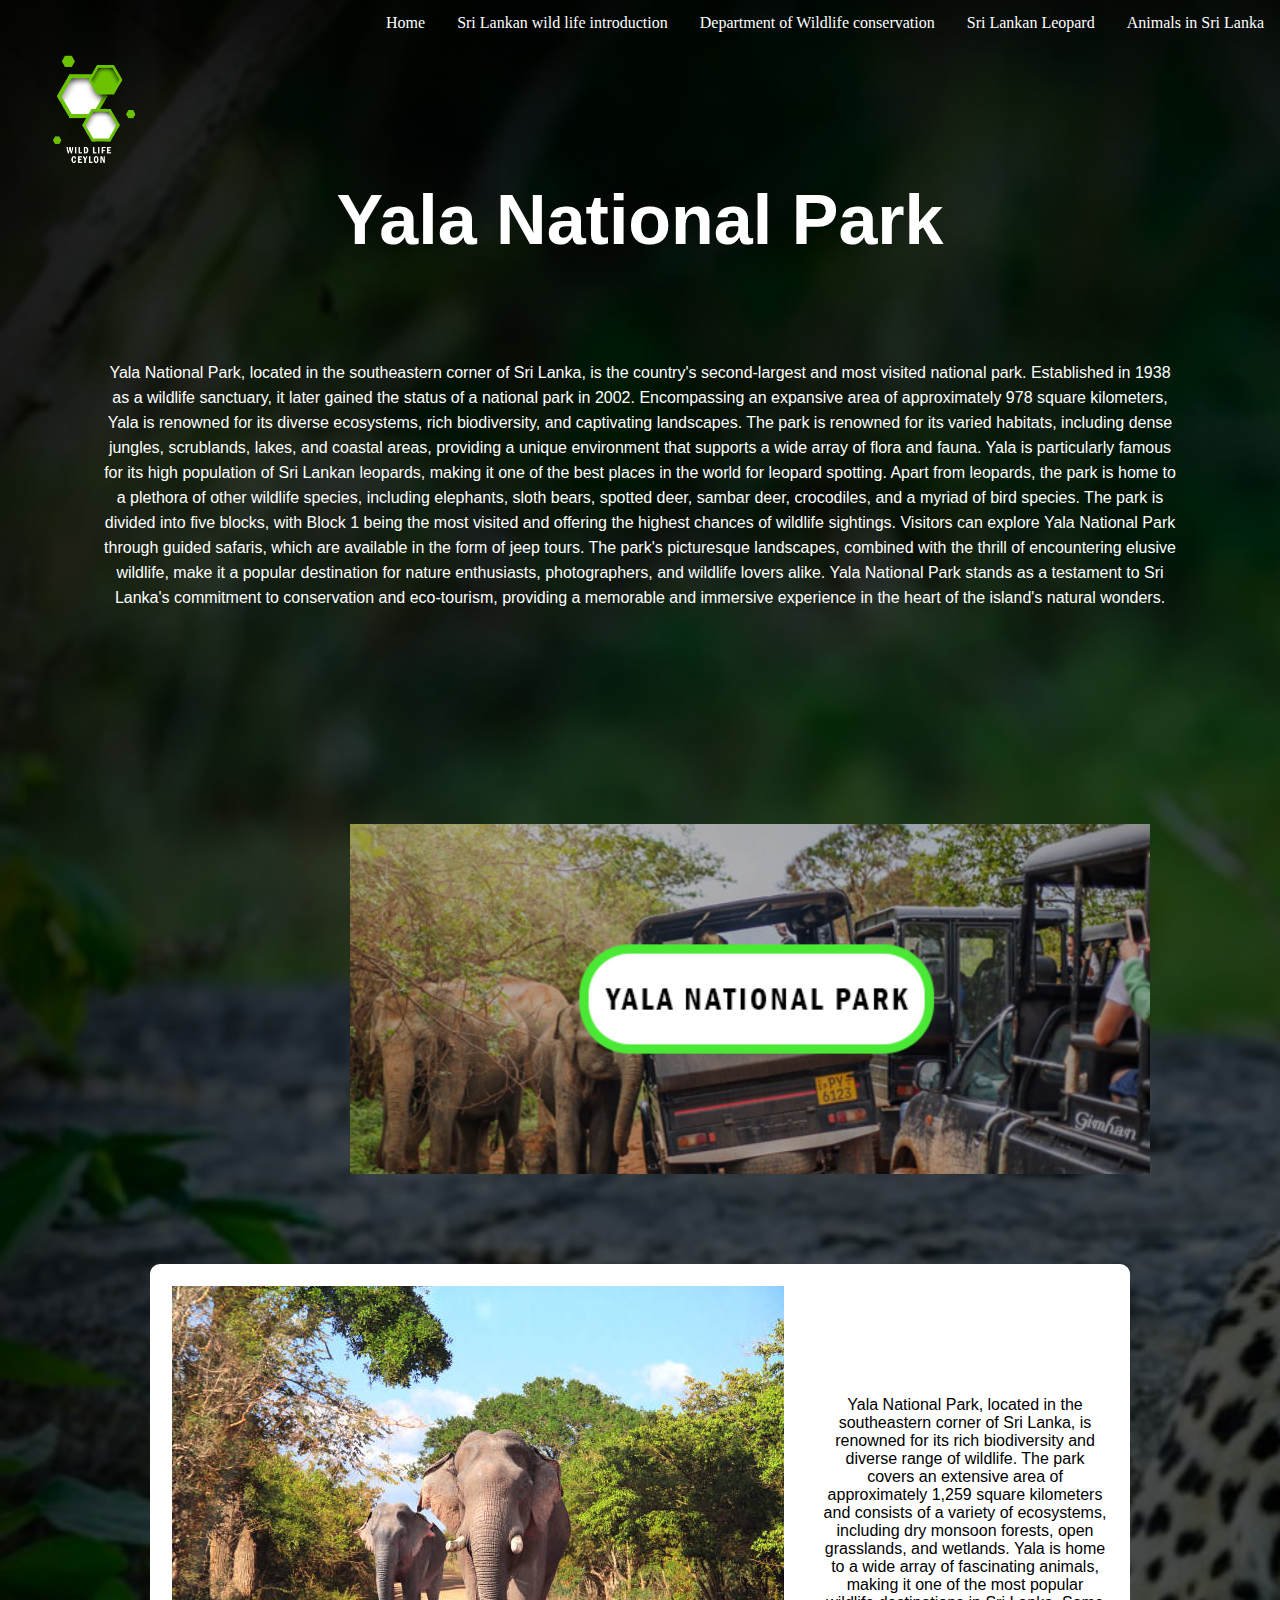
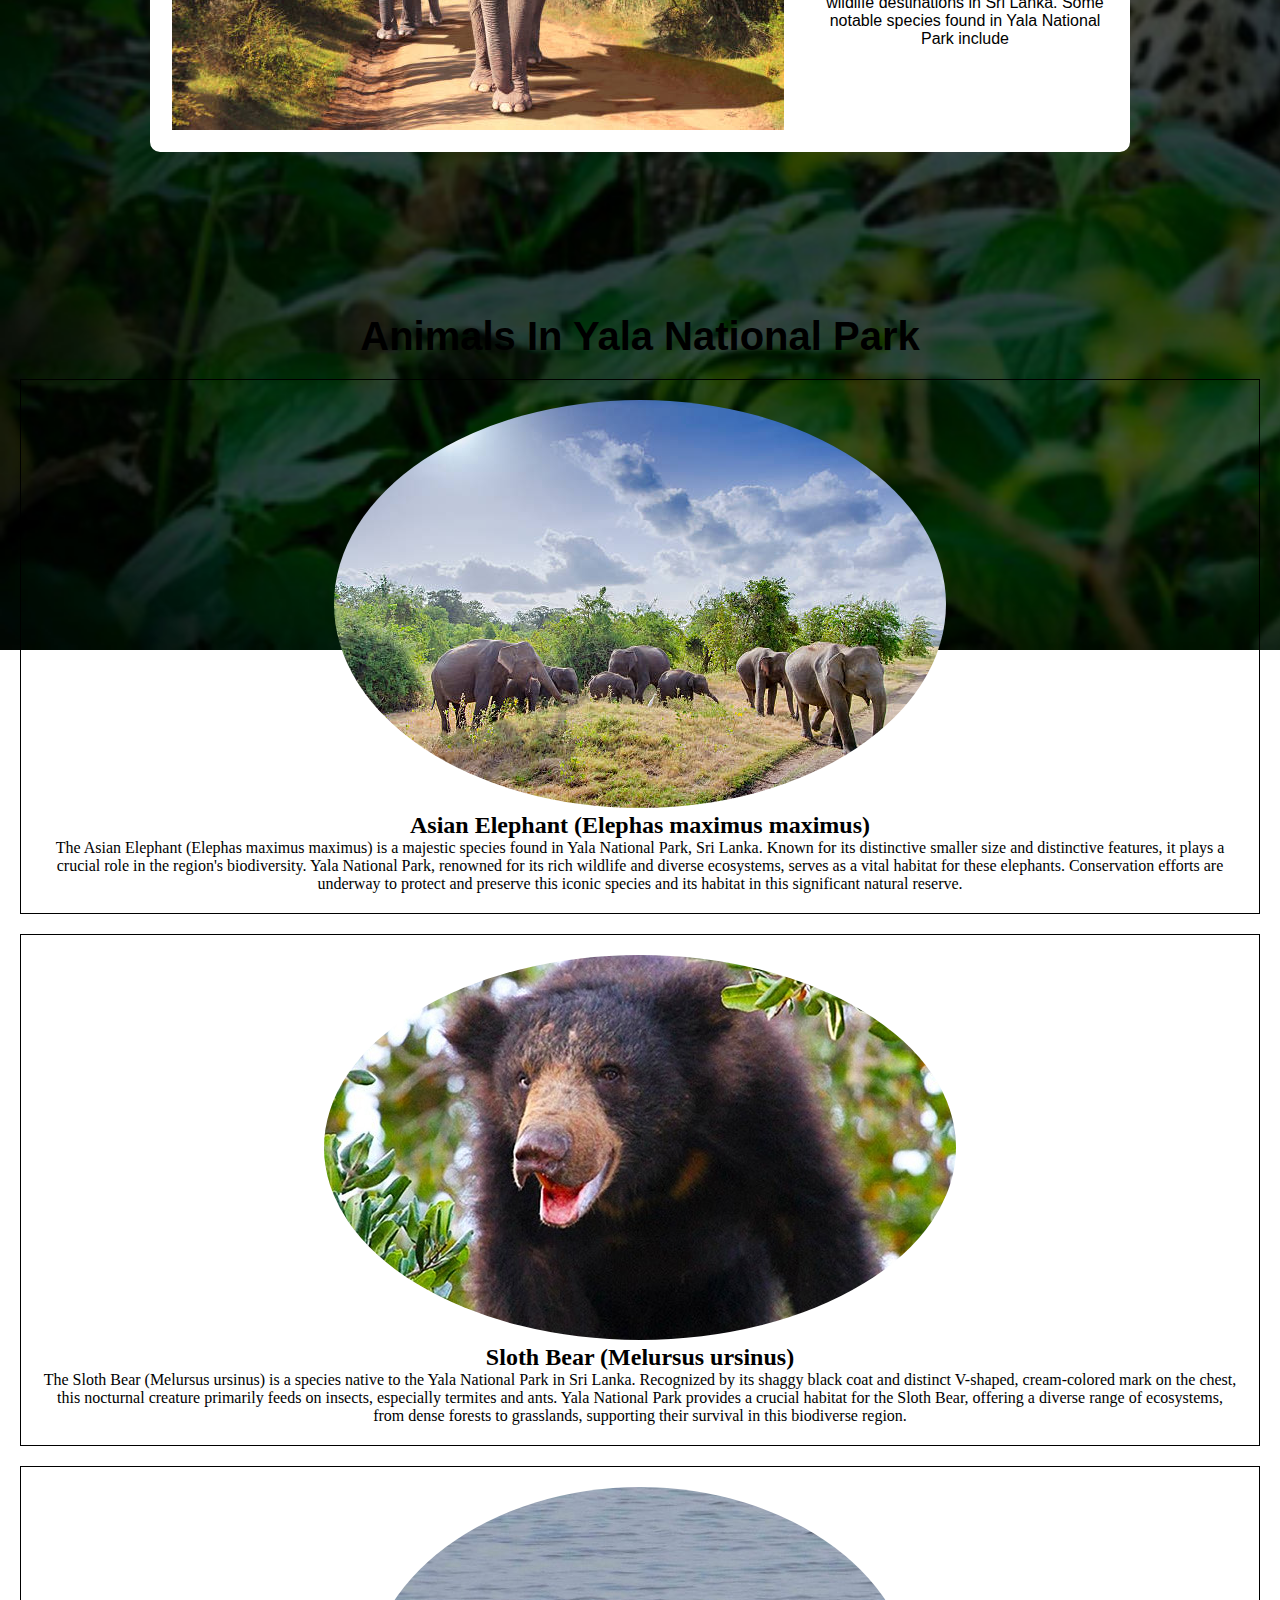
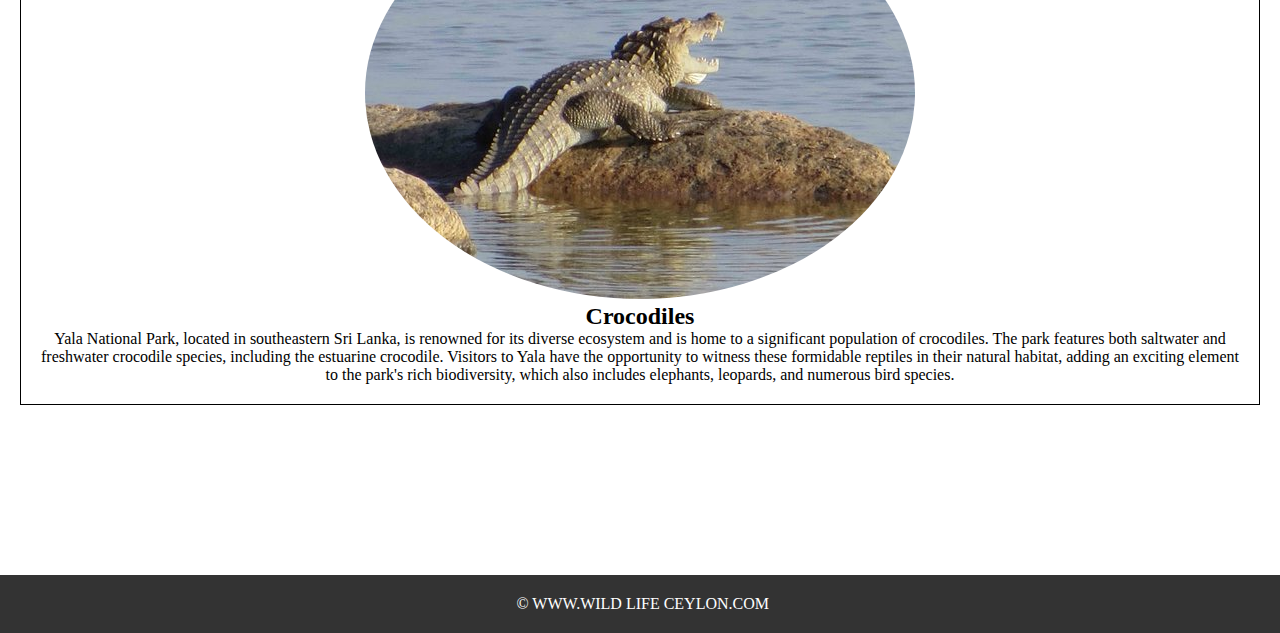
<file: Assingment/Yala.html>
<!DOCTYPE html>
<html lang="en">
<head>
    <meta charset="UTF-8">
    <link rel="shortcut icon" type="x icon" href="LOGO 2.png">
    <meta name="viewport" content="width=device-width, initial-scale=1.0">
    <title>Wild Life Ceylon</title>
    <link rel="stylesheet" href="6.css">
</head>
<body>
    <header>
        <section>
        </section>
        <body>
            <section class="navbar-nav li">
            <nav>
                <ul>
                    <li><a href="Animals in Sri Lanka.html">Animals in Sri Lanka</a></li>
                    <li><a href="Sri Lankan Leopard.html">Sri Lankan Leopard</a></li>
                    <li><a href="Department of Wildlife conservation.html">Department of Wildlife conservation</a></li>
                    <li><a href="Sri Lankan wild life introduction.html">Sri Lankan wild life introduction </a></li>
                    <li><a href="index.html">Home</a></li>
                </ul>
            </nav>
            </section>
            <section>
                <section style="margin-left: 25px;" class="logo">
                    <img src="LOGO 2.png" alt="Website Logo">
                </section>
            </section>
        
        </body>
    
             
        </section>
    </header>

<main>
    <section class="content">
        <h1>Yala National Park</h1>
        <p>Yala National Park, located in the southeastern corner of Sri Lanka, is the country's second-largest and most visited national park. Established in 1938 as a wildlife sanctuary, it later gained the status of a national park in 2002. Encompassing an expansive area of approximately 978 square kilometers, Yala is renowned for its diverse ecosystems, rich biodiversity, and captivating landscapes.

            The park is renowned for its varied habitats, including dense jungles, scrublands, lakes, and coastal areas, providing a unique environment that supports a wide array of flora and fauna. Yala is particularly famous for its high population of Sri Lankan leopards, making it one of the best places in the world for leopard spotting. Apart from leopards, the park is home to a plethora of other wildlife species, including elephants, sloth bears, spotted deer, sambar deer, crocodiles, and a myriad of bird species.
            
            The park is divided into five blocks, with Block 1 being the most visited and offering the highest chances of wildlife sightings. Visitors can explore Yala National Park through guided safaris, which are available in the form of jeep tours. The park's picturesque landscapes, combined with the thrill of encountering elusive wildlife, make it a popular destination for nature enthusiasts, photographers, and wildlife lovers alike. Yala National Park stands as a testament to Sri Lanka's commitment to conservation and eco-tourism, providing a memorable and immersive experience in the heart of the island's natural wonders.</p>
    </section>


    <section class="editim">
        <section class="image-container">
            <img src="abc2.jpg" alt="Image Description">
          </section>

    </section>
    
   




    <section class="grid-container">
        <section class="grid-item">
            <img class="im" src="yala page.jpg" alt="Area 3">
            <p style="color: black; text-align: center; margin-top: 110px; margin-left: 650px;">Yala National Park, located in the southeastern corner of Sri Lanka, is renowned for its rich biodiversity and diverse range of wildlife. The park covers an extensive area of approximately 1,259 square kilometers and consists of a variety of ecosystems, including dry monsoon forests, open grasslands, and wetlands. Yala is home to a wide array of fascinating animals, making it one of the most popular wildlife destinations in Sri Lanka. Some notable species found in Yala National Park include</p>
            
    </section>
    </section>
    <section class="content2">
        <h2>Animals In Yala National Park</h2>

    </section>
    <section>
        <section class="animal-box">
            <section class="animal">
                <img src="yala eeeeeeeeeeeeee.jpg" alt="Lion">
                <h2>Asian Elephant (Elephas maximus maximus)</h2>
                <p>The Asian Elephant (Elephas maximus maximus) is a majestic species found in Yala National Park, Sri Lanka. Known for its distinctive smaller size and distinctive features, it plays a crucial role in the region's biodiversity. Yala National Park, renowned for its rich wildlife and diverse ecosystems, serves as a vital habitat for these elephants. Conservation efforts are underway to protect and preserve this iconic species and its habitat in this significant natural reserve.</p>
            </section>
        </section>
        
        <section class="animal-box">
            <section class="animal">
                <img src="yala Sloth Bear.jpg" alt="Elephant">
                <h2>Sloth Bear (Melursus ursinus)</h2>
                <p>The Sloth Bear (Melursus ursinus) is a species native to the Yala National Park in Sri Lanka. Recognized by its shaggy black coat and distinct V-shaped, cream-colored mark on the chest, this nocturnal creature primarily feeds on insects, especially termites and ants. Yala National Park provides a crucial habitat for the Sloth Bear, offering a diverse range of ecosystems, from dense forests to grasslands, supporting their survival in this biodiverse region.</p>
            </section>
        </section>
        
        <section class="animal-box">
            <section class="animal">
                <img src="yala Crocodiles.jpg" alt="Dolphin">
                <h2>Crocodiles</h2>
                <p>Yala National Park, located in southeastern Sri Lanka, is renowned for its diverse ecosystem and is home to a significant population of crocodiles. The park features both saltwater and freshwater crocodile species, including the estuarine crocodile. Visitors to Yala have the opportunity to witness these formidable reptiles in their natural habitat, adding an exciting element to the park's rich biodiversity, which also includes elephants, leopards, and numerous bird species.</p>
            </section>
        </section>
          
    </section>


   
</main>





<footer>
    <section class="footer">
        <p>&copy; WWW.WILD LIFE CEYLON.COM</p>
    </section>
</footer>
    
</body>
</html>
</file>
<file: 5.css>
*{
    margin: 0;
    padding: o;
    text-decoration: none;

}

.background{
    background-image: url(background\ copy.jpg);
    background-size: cover;
    background-repeat: no-repeat;
    height: 200vh;
}


body {
    margin: 0;
    padding: 0;
    width: 100%;
    font-family: Arial, sans-serif;
    display: flex;
    flex-direction: column;
    color: white;
}

nav {
    background-color: #333;
}

ul {
    list-style-type: none;
    margin: 0;
    padding: 0;
    overflow: hidden;
}

li {
    float: right;
}

a {
    display: block;
    color: white;
    text-align: center;
    padding: 14px 16px;
    text-decoration: none;
}

a:hover {
    background-color: #00ab41;
    color: white;
}





.content {
    text-align: center;
    position: absolute;
    top: 20%;

}

.content header{
    font-family: 'Franklin Gothic Medium', 'Arial Narrow', Arial, sans-serif;
    font-size: 70px;

}

.content p{
    margin: 100px;
    line-height: 25px;
    font-family: 'Franklin Gothic Medium', 'Arial Narrow', Arial, sans-serif;
}


.yala{
    position: absolute;
    width: 70%;
    left: 13%;
    top: 75%;
    margin-bottom: 10px;

}

.wil{
    position: absolute;
    width: 70%;
    left: 13%;
    top: 150%;
    margin-bottom: 40px;

}

.yw a :hover{
    background-color: #4a4545;
}
</file>
<file: 4.css>
*{
    margin: 0;
    padding: o;
    text-decoration: none;

}

.background{
    background-image: url(background\ copy.jpg);
    background-size: cover;
    background-repeat: no-repeat;
    height: 200vh;
}


body {
    margin: 0;
    padding: 0;
    width: 100%;
    font-family: Arial, sans-serif;
    display: flex;
    flex-direction: column;
    color: white;
    
}

nav {
    background-color: #333;
}

ul {
    list-style-type: none;
    margin: 0;
    padding: 0;
    overflow: hidden;
}

li {
    float: right;
}

a {
    display: block;
    color: white;
    text-align: center;
    padding: 14px 16px;
    text-decoration: none;
}

a:hover {
    background-color: #00ab41;
    color: white;
}



.content {
    text-align: center;
    position: absolute;
    top: 20%;

}


.content header{
    font-family: 'Franklin Gothic Medium', 'Arial Narrow', Arial, sans-serif;
    font-size: 70px;
    margin: 25px;

}

.content p{
    margin: 35px;
    line-height: 25px;
    font-family: 'Franklin Gothic Medium', 'Arial Narrow', Arial, sans-serif;
}


.leopard {
    float: right;
    width: 30%;
    display: block;
    margin-left: 40px;
}

.pos{
    position: absolute;
    width: 70%;
    left: 10%;
    top: 125%;
}


button{
    background-color: black;
    border: none;
    position: absolute;
    top: 165%;
    left: 40%;
    padding: 20px 50px;
    font-size: 20px;
    font-weight: bold;
    color: white;
}
</file>
<file: 2.css>
*{
    margin: 0;
    padding: o;
    text-decoration: none;

}

.background{
    background-image: url(background\ copy.jpg);
    background-size: cover;
    background-repeat: no-repeat;
    height: 200vh;
}


body {
    margin: 0;
    padding: 0;
    width: 100%;
    font-family: Arial, sans-serif;
    display: flex;
    flex-direction: column;
    min-height: 100vh;
    color: white;
}

nav {
    background-color: #333;
}

ul {
    list-style-type: none;
    margin: 0;
    padding: 0;
    overflow: hidden;
}

li {
    float: right;
}

a {
    display: block;
    color: white;
    text-align: center;
    padding: 14px 16px;
    text-decoration: none;
}

a:hover {
    background-color: #00ab41;
    color: white;
}






.grid-container {
    display: grid;
    grid-template-columns: repeat(3, 1fr);
    gap: 20px;
    margin: 20px;
    margin-top: 600px;
    color: white;
}

.grid-item {
    text-align: center;
    border: 1px solid #ccc;
    padding: 20px;
    border-radius: 8px;
    color: white;
}

img {
    max-width: 100%;
    height: auto;
    border-radius: 8px;
}

h3 {
    margin-top: 10px;
}

p {
    margin-top: 10px;
    color: #555;
}




.content {
    text-align: center;
    position: absolute;
    top: 20%;

}

.content header{
    font-family: 'Franklin Gothic Medium', 'Arial Narrow', Arial, sans-serif;
    font-size: 70px;

}

.content p{
    margin: 100px;
    line-height: 25px;
    font-family: 'Franklin Gothic Medium', 'Arial Narrow', Arial, sans-serif;
    color: white;
}
</file>
<file: Assingment/5.css>
*{
    margin: 0;
    padding: o;
    text-decoration: none;

}

body{
    background-image: url(background\ copy.jpg);
    background-size: cover;
    background-repeat: no-repeat;
    height: 220vh;
}


body {
    margin: 0;
    padding: 0;
    width: 100%;
    font-family: Arial, sans-serif;
    display: flex;
    flex-direction: column;
    color: white;
}

ul {
    list-style-type: none;
    margin: 0;
    padding: 0;
    overflow: hidden;
}

li {
    float: right;
}

a {
    display: inline-block;
    color: white;
    text-align: center;
    padding: 14px 16px;
    text-decoration: none;
}

a:hover {
    color: white;
    transition: all o.4s ease 0s;
}

.navbar-nav li > a{
    color: white
  }
  .navbar-nav li > a:hover{
    color: greenyellow;
  }
  
  .navbar-nav li > a:after {
      content: '';
      display: block;
      width: 0;
      height: 2px;
      background: greenyellow;
      transition: width .3s;
  }
  .navbar-nav li > a:hover::after {
      width: 100%;
      transition: width .3s;
  }






.content {
    text-align: center;
    position: absolute;
    top: 15%;
    margin-top: -5px;
    height: 10px;

}

.content h1{
    font-family: 'Franklin Gothic Medium', 'Arial Narrow', Arial, sans-serif;
    font-size: 70px;
    margin-bottom: 80px;

}

.content p{
    margin: 100px;
    line-height: 25px;
    font-family: 'Franklin Gothic Medium', 'Arial Narrow', Arial, sans-serif;
}




.footer {
    background-color: #333;
    color: #fff;
    padding: 20px;
    text-align: center;
    position: absolute;
    width: 100%;
    margin-top: 60px;
    width: 97.3%
  }

  .image-container {
    position: relative;
    width: 700px;
    max-width: 600px; 
    margin-left: 450px;
    margin-top: 40px;
  }
  
  .image-container img {
    width: 100%;
    height: auto;
    display: block;
  }
  
  .overlay {
    position: absolute;
    top: 0;
    left: 0;
    width: 100%;
    height: 100%;
    background: rgba(0, 0, 0, 0.7);
    color: #fff;
    display: flex;
    align-items: center;
    justify-content: center;
    opacity: 0;
    transition: opacity 0.5s ease-in-out;
  }
  
  .image-container:hover .overlay {
    opacity: 1;
  }
  
  .text {
    text-align: center;
    padding: 20px;
    font-family: 'Franklin Gothic Medium', 'Arial Narrow', Arial, sans-serif;
  }
  
  /* Optional: Add animation effect */
  @keyframes fadeIn {
    from {
      opacity: 0;
    }
    to {
      opacity: 1;
    }
  }
  
  .overlay.animated {
    animation: fadeIn 0.5s ease-in-out;
  }

  .imim{
    margin-top: 350px;
  }

  .logo img {
    width: 130px; 
    height: auto;
    margin-right: 20px; 

  }
</file>
<file: Assingment/3.css>
*{
    margin: 0;
    padding: o;
    text-decoration: none;

}

body{
    background-image: url(background\ copy.jpg);
    background-size: cover;
    background-repeat: no-repeat;
    height: 287vh;
}


body {
    margin: 0;
    padding: 0;
    width: 100%;
    font-family: Arial, sans-serif;
    display: flex;
    flex-direction: column;
    color: white;
}

ul {
    list-style-type: none;
    margin: 0;
    padding: 0;
    overflow: hidden;
}

li {
    float: right;
}

a {
    display: inline-block;
    color: white;
    text-align: center;
    padding: 14px 16px;
    text-decoration: none;
}

a:hover {
    color: white;
    transition: all o.4s ease 0s;
}

.navbar-nav li > a{
    color: white
  }
  .navbar-nav li > a:hover{
    color: greenyellow;
  }
  
  .navbar-nav li > a:after {
      content: '';
      display: block;
      width: 0;
      height: 2px;
      background: greenyellow;
      transition: width .3s;
  }
  .navbar-nav li > a:hover::after {
      width: 100%;
      transition: width .3s;
  }





.content {
    text-align: center;
    position: absolute;
    top: 20%;

}

.content h1{
    font-family: 'Franklin Gothic Medium', 'Arial Narrow', Arial, sans-serif;
    font-size: 70px;

}

.content p{
    margin: 100px;
    line-height: 25px;
    font-family: 'Franklin Gothic Medium', 'Arial Narrow', Arial, sans-serif;
}









body {
    font-family: Arial, sans-serif;
    margin: 0;
    padding: 0;
    background-color: #f4f4f4;
    display: flex;
    flex-direction: column;
    min-height: 100vh;
}

.gallery {
    display: flex;
    flex-wrap: wrap;
    justify-content: space-around;
    padding: 20px;
    margin-top: 600px;
    
}

.gallery-item {
    box-sizing: border-box;
    width: 300px;
    margin: 15px;
    padding: 20px;
    background-color: #736969;
    border-radius: 8px;
    box-shadow: 0 0 10px rgba(0, 0, 0, 0.1);
    overflow: hidden;
}

.gallery-item img {
    max-width: 100%;
    border-radius: 4px;
    margin-bottom: 10px;
}

.title {
    font-size: 18px;
    font-weight: bold;
    margin-bottom: 10px;
}

.description {
    font-size: 14px;
    color: #666;
}


.grid-item {
    text-align: center;
    border: 1px solid #ccc;
    padding: 20px;
    border-radius: 8px;
    color: white;
}

.grid-container {
    display: grid;
    gap: 20px;
    margin: 200px;
    margin-top: 0px;
    color: white;
    left: 200px;
    
}

.map{
    width: 450px;
}

.footer {
    background-color: #333;
    color: #fff;
    padding: 20px;
    text-align: center;
    position: absolute;
    width: 100%;
    margin-top: -59px;
    width: 97.3%
  }

  .logo img {
    width: 130px; 
    height: auto;
    margin-right: 20px; 

  }
</file>
<file: Assingment/4.css>
*{
    margin: 0;
    padding: o;
    text-decoration: none;

}

body{
    background-image: url(background\ copy.jpg);
    background-size: cover;
    background-repeat: no-repeat;
    height: 235vh;
}


body {
    margin: 0;
    padding: 0;
    width: 100%;
    font-family: Arial, sans-serif;
    display: flex;
    flex-direction: column;
    color: white;
    
}

ul {
    list-style-type: none;
    margin: 0;
    padding: 0;
    overflow: hidden;
}

li {
    float: right;
}

a {
    display: inline-block;
    color: white;
    text-align: center;
    padding: 14px 16px;
    text-decoration: none;
}

a:hover {
    color: white;
    transition: all o.4s ease 0s;
}

.navbar-nav li > a{
    color: white
  }
  .navbar-nav li > a:hover{
    color: greenyellow;
  }
  
  .navbar-nav li > a:after {
      content: '';
      display: block;
      width: 0;
      height: 2px;
      background: greenyellow;
      transition: width .3s;
  }
  .navbar-nav li > a:hover::after {
      width: 100%;
      transition: width .3s;
  }


 
.content {
  text-align: center;
  position: absolute;
  top: 20%;

}

.content h1{
  font-family: 'Franklin Gothic Medium', 'Arial Narrow', Arial, sans-serif;
  font-size: 70px;

}

.content p{
  margin: 100px;
  line-height: 25px;
  font-family: 'Franklin Gothic Medium', 'Arial Narrow', Arial, sans-serif;
  color: white;
}



 

  .flex-box {
    display: flex;
    flex-direction: column;
    align-items: center;
    text-align: center;
    padding: 20px;
    border: 1px solid #ddd;
    border-radius: 8px;
    box-shadow: 0 4px 8px rgba(0, 0, 0, 0.1);
    width: 50%;
    margin-top: 50px;
    margin-left: 350px;
    
    
  }

  .flex-box img {
    width: 100px;
    height: 100px;
    object-fit: cover;
    border-radius: 50%;
    margin-bottom: 10px;
  }

  .fel{
    margin-top: 550px;

  }


  

  .more-button {
    display: inline-block;
    padding: 10px 20px;
    text-decoration: none;
    font-size: 16px;
    color: #fff;
    background-color: #3498db;
    border-radius: 5px;
    transition: background-color 0.3s ease-in-out;
    margin-left: 700px;
    margin-top: 100px;
  }

  .more-button:hover {
    background-color: #2980b9;
  }

  /* Animation */
  @keyframes bounce {
    0%, 20%, 50%, 80%, 100% {
      transform: translateY(0);
    }
    40% {
      transform: translateY(-10px);
    }
    60% {
      transform: translateY(-5px);
    }
  }

  .animated {
    animation: bounce 1s infinite;
  }

  .footer {
    background-color: #333;
    color: #fff;
    padding: 20px;
    text-align: center;
    position: absolute;
    width: 97.3%;
    margin-top: 30px;
  }
  .logo img {
    width: 130px; 
    height: auto;
    margin-right: 20px; 

  }
</file>
<file: Assingment/2.css>
*{
    margin: 0;
    padding: o;
    text-decoration: none;

}

body{
    background-image: url(background\ copy.jpg);
    background-size: cover;
    background-repeat: no-repeat;
    height: 225vh;
}


body {
    margin: 0;
    padding: 0;
    width: 100%;
    font-family: Arial, sans-serif;
    display: flex;
    flex-direction: column;
    min-height: 100vh;
    color: white;
}

ul {
    list-style-type: none;
    margin: 0;
    padding: 0;
    overflow: hidden;
}

li {
    float: right;
}

a {
    display: inline-block;
    color: white;
    text-align: center;
    padding: 14px 16px;
    text-decoration: none;
}

a:hover {
    color: white;
    transition: all o.4s ease 0s;
}

.navbar-nav li > a{
    color: white
  }
  .navbar-nav li > a:hover{
    color: greenyellow;
  }
  
  .navbar-nav li > a:after {
      content: '';
      display: block;
      width: 0;
      height: 2px;
      background: greenyellow;
      transition: width .3s;
  }
  .navbar-nav li > a:hover::after {
      width: 100%;
      transition: width .3s;
  }







.grid-container {
    display: grid;
    grid-template-columns: repeat(3, 1fr);
    gap: 20px;
    margin: 20px;
    margin-top: 600px;
    color: white;
}

.grid-item {
    text-align: center;
    border: 1px solid #ccc;
    padding: 20px;
    border-radius: 8px;
    color: white;
}

img {
    max-width: 100%;
    height: auto;
    border-radius: 8px;
}

h3 {
    margin-top: 10px;
}

p {
    margin-top: 10px;
    color: #555;
}




.content {
    text-align: center;
    position: absolute;
    top: 20%;

}

.content h1{
    font-family: 'Franklin Gothic Medium', 'Arial Narrow', Arial, sans-serif;
    font-size: 70px;

}

.content p{
    margin: 100px;
    line-height: 25px;
    font-family: 'Franklin Gothic Medium', 'Arial Narrow', Arial, sans-serif;
    color: white;
}


.footer {
    background-color: #333;
    color: white;
    padding: 20px;
    text-align: center;
    position: absolute;
    width: 97.3%;
    margin-top: 280px;

  }



  .wrapper{
    width: 100%;
    height: 100vh;
    display: flex;
    justify-content: center;
    align-items: center;
  }

  .image{
    width: 500px;
    position: relative;
  }

  .logo img {
    width: 130px; 
    height: auto;
    margin-right: 20px; 

  }
</file>
<file: Assingment/7.css>
*{
    margin: 0;
    padding: o;
    text-decoration: none;

}






body{
    background-image: url(background\ copy.jpg);
    background-size: cover;
    background-repeat: no-repeat;
    height: 250vh;
    
    
    
}

body {
    margin: 0;
    padding: 0;
    width: 100%;
    display: flex;
    flex-direction: column;
    min-height: 100vh;
    color: white;
}

body{
    background-color: white;

}



.footer {
    background-color: #333;
    color: #fff;
    padding: 20px;
    text-align: center;
    position: absolute;
    width: 97.3%;
    margin-top: 150px;
  }





ul {
    list-style-type: none;
    margin: 0;
    padding: 0;
    overflow: hidden;
}

li {
    float: right;
}

a {
    display: inline-block;
    color: white;
    text-align: center;
    padding: 14px 16px;
    text-decoration: none;
}

a:hover {
    color: white;
    transition: all o.4s ease 0s;
}

.navbar-nav li > a{
    color: white
  }
  .navbar-nav li > a:hover{
    color: greenyellow;
  }
  
  .navbar-nav li > a:after {
      content: '';
      display: block;
      width: 0;
      height: 2px;
      background: greenyellow;
      transition: width .3s;
  }
  .navbar-nav li > a:hover::after {
      width: 100%;
      transition: width .3s;
  }

.grid-container {
    display: grid;
    gap: 20px;
    margin: 150px;
    margin-top: 90px;
    color: white;
    left: 200px;
    height: 500px;
    align-items: baseline;
}

.grid-item {
    text-align: center;
    border: 2px solid white;
    padding: 20px;
    border-radius: 10px;
    color: white;
    background-color: white;
    font-family: 'Franklin Gothic Medium', 'Arial Narrow', Arial, sans-serif;
    
}


.content {
    text-align: center;
    position: absolute;
    top: 20%;

}

.content h1{
    font-family: 'Franklin Gothic Medium', 'Arial Narrow', Arial, sans-serif;
    font-size: 70px;
    color: white;

}

.content p{
    margin: 100px;
    line-height: 25px;
    font-family: 'Franklin Gothic Medium', 'Arial Narrow', Arial, sans-serif;
    color: white;
}


  
 
  .im{
    float: left;
  }


.content2 {
    text-align: center;
   
    

}

.content2 h2{
    font-family: 'Franklin Gothic Medium', 'Arial Narrow', Arial, sans-serif;
    font-size: 40px;
    color: black;

}


  
  .animal-box {
    flex: 1;
    margin: 20px;
    color: black;
  }
  
  .animal {
    border: 1px solid black;
    padding: 20px;
    text-align: center;
  }
  
  .animal img {
    max-width: 100%;
    height: auto;
    border-radius: 50%;
  }


  .image-container {
    position: relative;
    width: 800px; 
    height: 350px; 
    overflow: hidden;
    
  }
  
  
  .image-container img {
    width: 100%;
    height: 100%;
    object-fit: cover; 
    transition: transform 0.3s ease-in-out; 
  }
  
  
  .image-container:hover img {
    transform: scale(1.2); 
  }
  

  .editim{
    margin-top: 650px;
    margin-left: 350px;
  }

  .logo img {
    width: 130px; 
    height: auto;
    margin-right: 20px; 

  }
</file>
<file: Assingment/6.css>
*{
    margin: 0;
    padding: o;
    text-decoration: none;

}





body{
    background-image: url(background\ copy.jpg);
    background-size: cover;
    background-repeat: no-repeat;
    height: 250vh;
    
    
    
}

body {
    margin: 0;
    padding: 0;
    width: 100%;
    display: flex;
    flex-direction: column;
    min-height: 100vh;
    color: white;
}

body{
    background-color: white;

}



.footer {
    background-color: #333;
    color: #fff;
    padding: 20px;
    text-align: center;
    position: absolute;
    width: 97.3%;
    margin-top: 150px;
  }





ul {
    list-style-type: none;
    margin: 0;
    padding: 0;
    overflow: hidden;
}

li {
    float: right;
}

a {
    display: inline-block;
    color: white;
    text-align: center;
    padding: 14px 16px;
    text-decoration: none;
}

a:hover {
    color: white;
    transition: all o.4s ease 0s;
}

.navbar-nav li > a{
    color: white
  }
  .navbar-nav li > a:hover{
    color: greenyellow;
  }
  
  .navbar-nav li > a:after {
      content: '';
      display: block;
      width: 0;
      height: 2px;
      background: greenyellow;
      transition: width .3s;
  }
  .navbar-nav li > a:hover::after {
      width: 100%;
      transition: width .3s;
  }

.grid-container {
    display: grid;
    gap: 20px;
    margin: 150px;
    margin-top: 90px;
    color: white;
    left: 200px;
    height: 500px;
    align-items: baseline;
}

.grid-item {
    text-align: center;
    border: 2px solid white;
    padding: 20px;
    border-radius: 10px;
    color: white;
    background-color: white;
    font-family: 'Franklin Gothic Medium', 'Arial Narrow', Arial, sans-serif;
    
}


.content {
    text-align: center;
    position: absolute;
    top: 20%;

}

.content h1{
    font-family: 'Franklin Gothic Medium', 'Arial Narrow', Arial, sans-serif;
    font-size: 70px;
    color: white;

}

.content p{
    margin: 100px;
    line-height: 25px;
    font-family: 'Franklin Gothic Medium', 'Arial Narrow', Arial, sans-serif;
    color: white;
}


  
 

  .im{
    float: left;
  }


.content2 {
    text-align: center;
   
    

}

.content2 h2{
    font-family: 'Franklin Gothic Medium', 'Arial Narrow', Arial, sans-serif;
    font-size: 40px;
    color: black;

}


  
  .animal-box {
    flex: 1;
    margin: 20px;
    color: black;
  }
  
  .animal {
    border: 1px solid black;
    padding: 20px;
    text-align: center;
  }
  
  .animal img {
    max-width: 100%;
    height: auto;
    border-radius: 50%;
  }

  .image-container {
    position: relative;
    width: 800px; 
    height: 350px; 
    overflow: hidden;
    
  }
  
  
  .image-container img {
    width: 100%;
    height: 100%;
    object-fit: cover; 
    transition: transform 0.3s ease-in-out; 
  }
  
  
  .image-container:hover img {
    transform: scale(1.2); 
  }
  

  .editim{
    margin-top: 650px;
    margin-left: 350px;
  }
  
  .logo img {
    width: 130px; 
    height: auto;
    margin-right: 20px; 

  }
</file>
